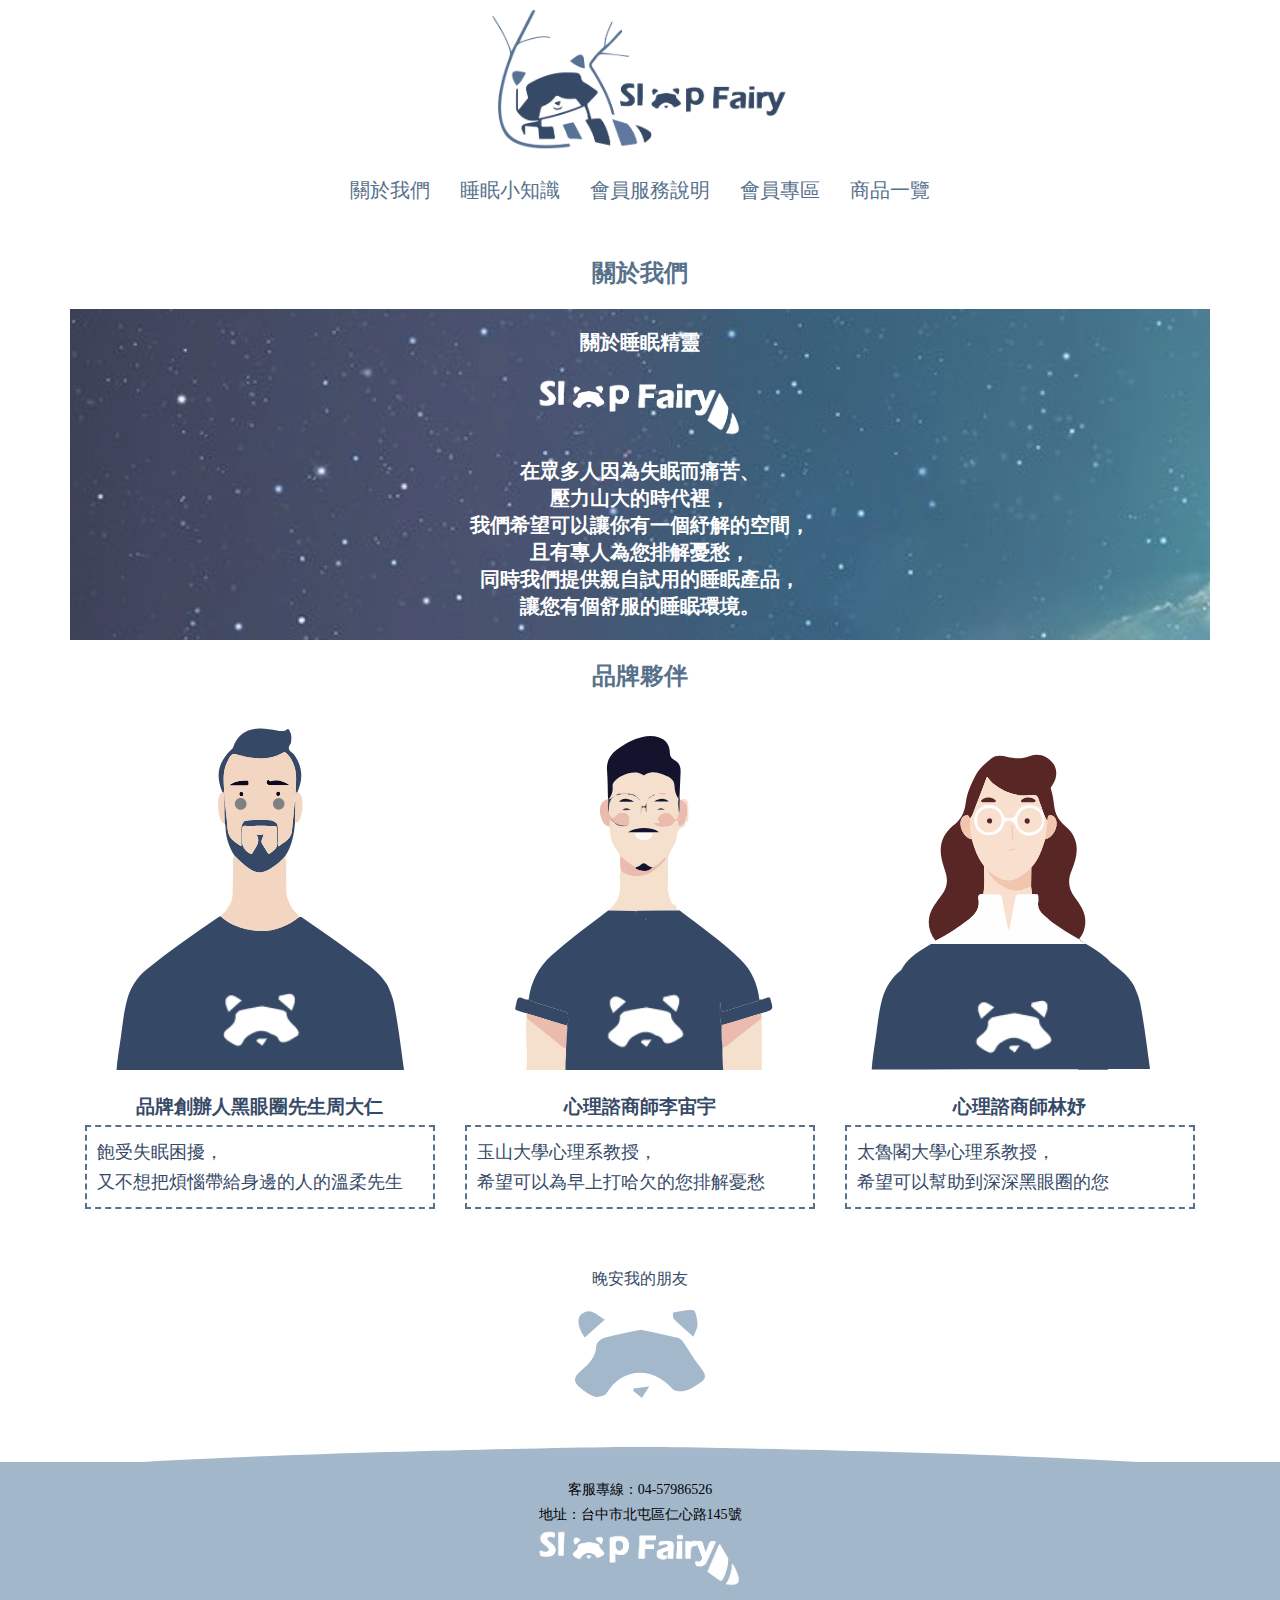
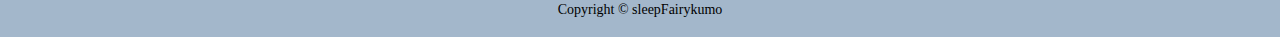
<file: aboutus.html>
<!DOCTYPE html>
<html lang="en">

<head>
    <meta charset="UTF-8">
    <meta http-equiv="X-UA-Compatible" content="IE=edge">
    <meta name="viewport" content="width=device-width, initial-scale=1.0">
    <title>Sleep Fairy-how to sleep </title>
    <link rel="stylesheet" href="public/css/index.css">
</head>

<body>

    <!---導覽列--->

    </section>
    <div class="flexcenter margintwo  ">
        <a href="index.html"><img class="icon img-fluid" src="public/images/index-icon.svg" alt=""></a>
        <a id="btn-menu" href="javascript:;" class="submenu"><img class="iconnextmenu" src="public\images\cell-menu.svg"
                alt=""></a>
    </div>
    <nav id="cell-nav">
        <ul>
            <div class="flexcenter  navmargin primary-nav">
                <li><a class="col-5" href="aboutus.html">關於我們</a></li>
                <li><a class="col-5" href="howtosleep.html">睡眠小知識</a></li>
                <li><a class="col-5" href="sleepserve.html">會員服務說明</a></li>
                <li><a class="col-5" href="log.html">會員專區</a></li>
                <li><a class="col-5" href="sleepproduct .html">商品一覽</a></li>
            </div>
        </ul>
    </nav>
    <!----aboutus-->
    <main class="container">
        <h2 class="aboutme-h2">關於我們</h2>
        <section class="background-img">
            <div class="aboutme-1">
                <p>關於睡眠精靈</p>
                <span><img src="public/images/footerlogotwo.svg" alt=""></span>
            </div>
            <p>在眾多人因為失眠而痛苦、<br>
                壓力山大的時代裡，<br>
                我們希望可以讓你有一個紓解的空間，<br>
                且有專人為您排解憂愁，<br>
                同時我們提供親自試用的睡眠產品，<br>
                讓您有個舒服的睡眠環境。</p>
        </section>
        <section>
            <div>
                <section >
                    <div >
                        <h2 class="aboutme-h2">品牌夥伴</h2>
                    </div>
                </section>

                <div class=" row wrap">
                    <div class="col-12 col-md-4">
                        <a><img class="img-fluid" src="public/images/aboutme-person1.svg" alt=""></a>
                       <h3 class="aboutme-h3">品牌創辦人黑眼圈先生周大仁</h3>
                            <p class="aboutme-p">飽受失眠困擾，<br>
                                又不想把煩惱帶給身邊的人的溫柔先生</p>
                    </div>
                    <div class="col-12 col-md-4">
                        <a class=""><img class="img-fluid" src="public/images/aboutme-person2.svg" alt=""></a>
                        <h3 class="aboutme-h3">心理諮商師李宙宇</h3>
                            <p class="aboutme-p">玉山大學心理系教授，<br>
                                希望可以為早上打哈欠的您排解憂愁</p>
                    </div>
                    <div class="col-12 col-md-4">
                        <a class=""><img class="img-fluid" src="public/images/aboutme-person3.svg" alt=""></a>
                        <h3 class="aboutme-h3">心理諮商師林妤</h3>
                            <p class="aboutme-p">太魯閣大學心理系教授，<br>
                                希望可以幫助到深深黑眼圈的您</p>
                    </div>
                </div>
            </div>



        </section>


    </main>
    <!---footer--->
    <footer>
        <div class="flexcenter margin margin-top">
            <p>晚安我的朋友</p>
        </div>



        <div class="flexcenter margin margin-bottom">
            <img src="public/images/index-iconfooter.svg" alt="">
        </div>
        <div class="parent">
            <img class="kidctop img-fluid" src="public/images/footer.svg" alt="">
            <div class="foot text-center footerfontsize ">
                <p class="top-padding">客服專線：04-57986526</p>
                <p>地址：台中市北屯區仁心路145號</p>
                <a href="index.html"><img src="public/images/footerlogotwo.svg" alt=""></a>
                <p class="ftbottom-padding">Copyright © sleepFairykumo</p>
            </div>
        </div>
    </footer>

    <!-- jquery主程式 -->
    <script src="https://code.jquery.com/jquery-3.6.0.min.js"
        integrity="sha256-/xUj+3OJU5yExlq6GSYGSHk7tPXikynS7ogEvDej/m4=" crossorigin="anonymous"></script>

    <!-- 自定義 -->
    <script>
        $('#btn-menu').on('click', function () {
            $('#cell-nav').toggleClass('active')
        }) // #btn-box-switch end
    </script>



</body>

</html>
</file>
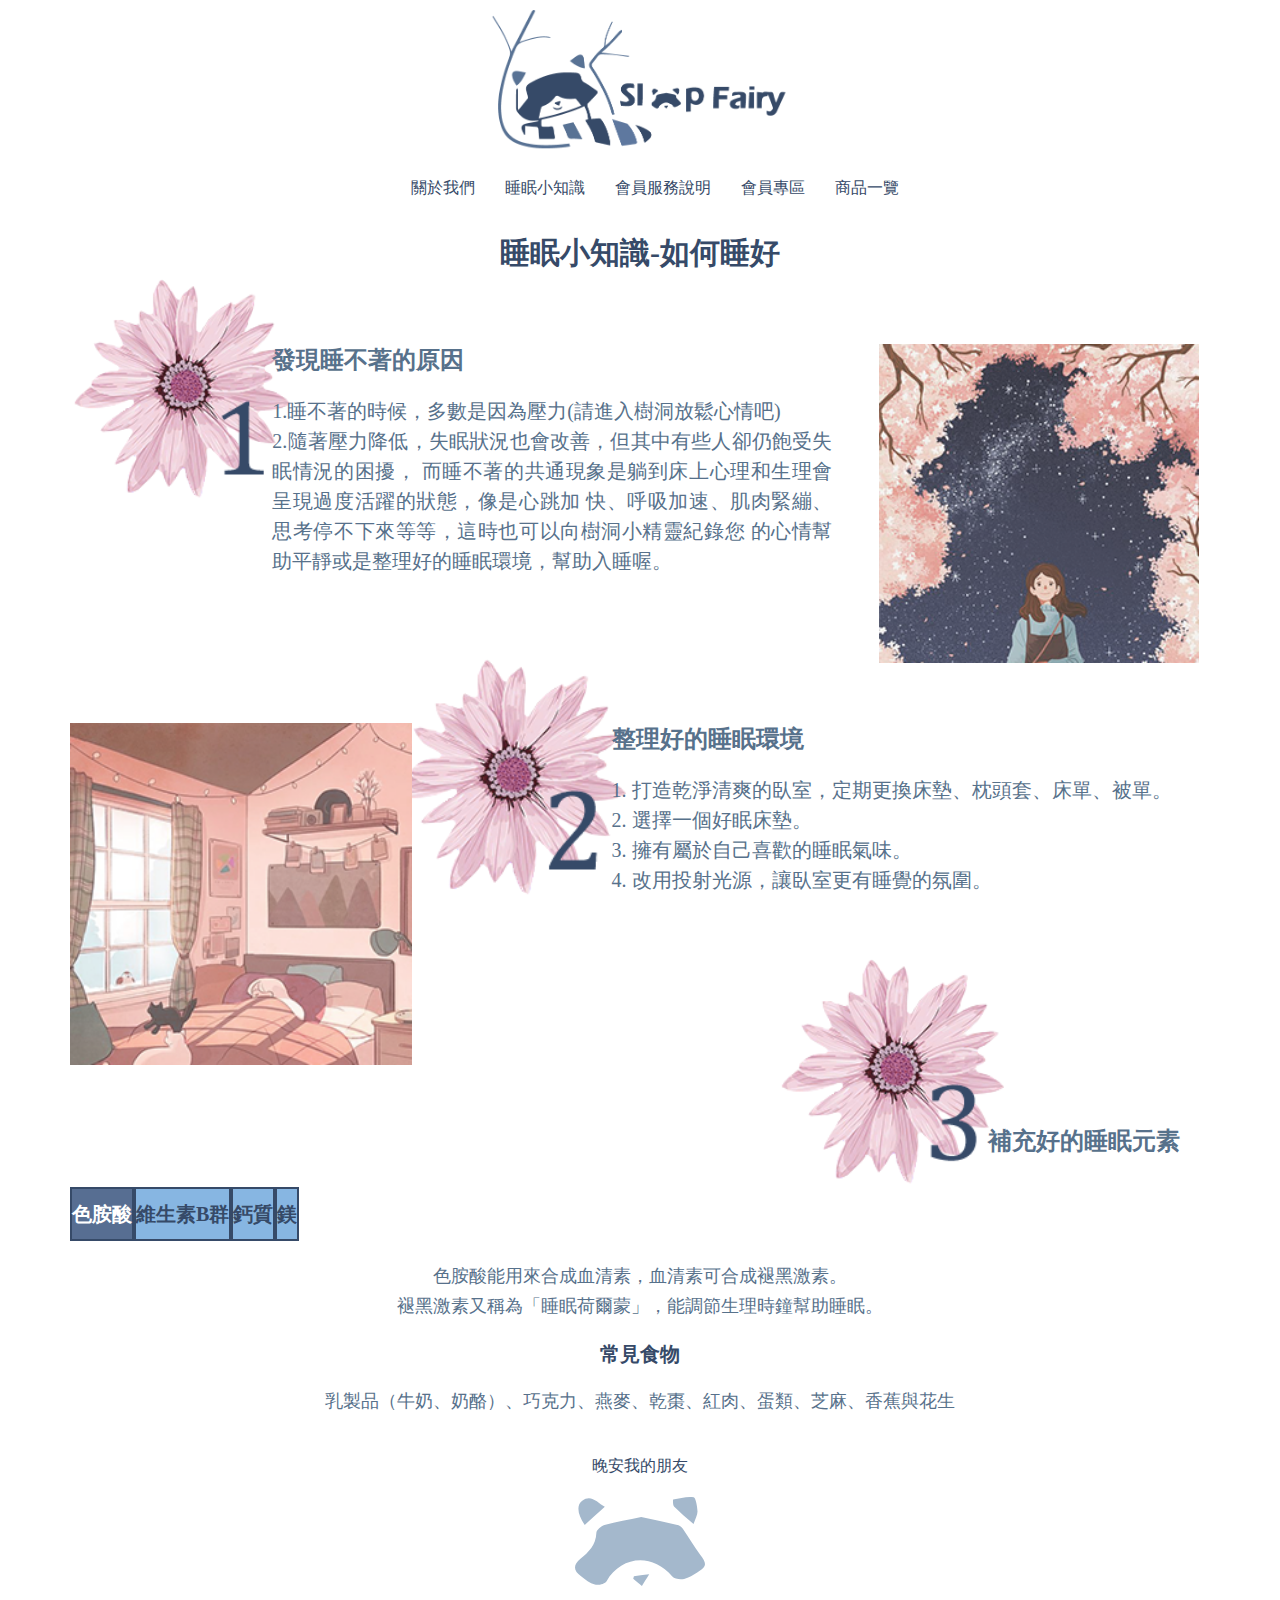
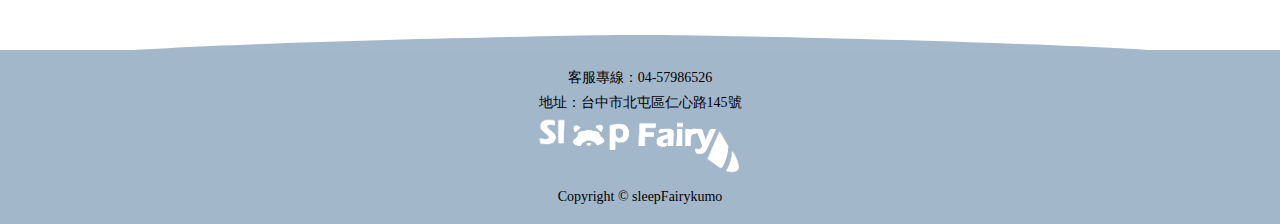
<file: how to  sleep.html>
<!DOCTYPE html>
<html lang="en">

<head>
    <meta charset="UTF-8">
    <meta http-equiv="X-UA-Compatible" content="IE=edge">
    <meta name="viewport" content="width=device-width, initial-scale=1.0">
    <title>Sleep Fairy-how to sleep </title>
    <link rel="stylesheet" href="public\css\index.css">
</head>

<body>

    <!---導覽列--->
    <main class="container">
        </section>
        <div class="flexcenter margintwo  ">
            <img class="cloud" src="public\images\index-icon.svg" alt="">
            <a id="btn-menu" href="javascript:;" class="submenu">menu</a>
        </div>
        <nav id="cell-nav">
            <ul>
                <div class="flexcenter  navmargin primary-nav">
                    <li><a class="col-5 li-testfont" href=""></a>關於我們</li>
                    <li><a class="col-5" href=""></a>睡眠小知識</li>
                    <li><a class="col-5" href=""></a>會員服務說明</li>
                    <li><a class="col-5" href="log.html"></a>會員專區</li>
                    <li><a class="col-5" href=""></a>商品一覽</li>
                </div>
            </ul>
        </nav>
        <!----howtosleep-->
        <section>
            <h1 class="howtosleep-h1">睡眠小知識-如何睡好</h1>
            <div class="howsleep-rowone parent">
                <div class="howsleep-1 ">
                    <h2 class=>發現睡不著的原因
                        <img class="flowerkid" src="public\images\howtosleep-flowerone.svg" alt="">
                    </h2>
                    <p>1.睡不著的時候，多數是因為壓力(請進入樹洞放鬆心情吧)</p>
                    <p>2.隨著壓力降低，失眠狀況也會改善，但其中有些人卻仍飽受失眠情況的困擾，
                        而睡不著的共通現象是躺到床上心理和生理會呈現過度活躍的狀態，像是心跳加
                        快、呼吸加速、肌肉緊繃、思考停不下來等等，這時也可以向樹洞小精靈紀錄您
                        的心情幫助平靜或是整理好的睡眠環境，幫助入睡喔。</p>
                </div>
                <img src="public\images\howtosleep-gohole.svg" alt="">
            </div>

            <section>
                <div class="howsleep-rowtwo ">
                    <img src="public\images\howtosleep-goodenvironment.svg" alt="">
                    <div class="howsleep-2 parent">
                        <h2>整理好的睡眠環境
                            <img class="flowerkid2" src="public\images\howtosleep-flowertwo.svg" alt="">
                        </h2>
                        <p>1. 打造乾淨清爽的臥室，定期更換床墊、枕頭套、床單、被單。<br>
                            2. 選擇一個好眠床墊。<br>
                            3. 擁有屬於自己喜歡的睡眠氣味。<br>
                            4. 改用投射光源，讓臥室更有睡覺的氛圍。</p>
                    </div>
                    <img class="howtosleep-forcell-picture" src="public\images\howtosleep-goodenvironment.svg" alt="">
                </div>

            </section>
            <!----howtosleeptabstart-->

            <section>
                <div>
                    <section class="howsleep-rowthree ">
                        <div class="howsleep-3 parent">
                            <h2 parent>補充好的睡眠元素
                                <img class=" flowerkid3" src="public\images\howtosleep-flowerthree.svg" alt="">
                            </h2>
                        </div>
                    </section>

                    <div class="nu-tab howsleep-nu-row">
                        <a class="howtosleep-btn active" href="#howsleeptab1">色胺酸</a>
                        <a class="howtosleep-btn" href="#howsleeptab2">維生素B群</a>
                        <a class="howtosleep-btn" href="#howsleeptab3">鈣質</a>
                        <a class="howtosleep-btn" href="#howsleeptab4">鎂</a>
                    </div>
                    <!---色胺酸內容-->
                    <div id="howsleeptab1" class="howsleep-column howsleeptab-content active">
                        <div>
                            <p>色胺酸能用來合成血清素，血清素可合成褪黑激素。<br>
                                褪黑激素又稱為「睡眠荷爾蒙」，能調節生理時鐘幫助睡眠。</p>
                        </div>
                        <div>
                            <h6>常見食物</h6>
                            <p>乳製品（牛奶、奶酪）、巧克力、燕麥、乾棗、紅肉、蛋類、芝麻、香蕉與花生</p>
                        </div>
                    </div>

                    <!---維生素B群內容-->
                    <div id="howsleeptab2" class="howsleep-column howsleeptab-content ">
                        <div>
                            <p>維生素 B2、B6、B12、葉酸（維生素B9）都被與睡眠有密切關係。<br>
                                其中維生素 B2 能消除煩燥不安，幫助難以入睡者以改善睡眠品質。<br>
                                B6 同樣可協助人體製造血清素。B12 能改善焦慮易怒的症狀，進而更容易入睡。</p>
                        </div>
                        <div>
                            <h6>常見食物</h6>
                            <p>瘦肉、肝臟、甘藍菜、小麥胚芽、燕麥、花生等堅果類、蛋、深綠色蔬菜。</p>
                        </div>
                    </div>

                    <!---鈣質內容-->
                    <div id="howsleeptab3" class="howsleep-column howsleeptab-content ">
                        <div>
                            <p>鈣質除了維持骨骼健康，對於睡眠也有影響。<br>
                                缺乏鈣質會使人易怒、失眠、抽筋、腰酸背痛、易痛經和易掉頭髮。
                                適時補充鈣質能使大腦壓抑興奮感，幫助入睡</p>
                        </div>
                        <div>
                            <h6>常見食物</h6>
                            <p>乳製品、魚類、豆類、深色的蔬菜（花椰菜、甘藍類蔬菜和芥蘭菜）</p>
                        </div>
                    </div>

                    <!---鎂內容-->
                    <div id="howsleeptab4" class="howsleep-column howsleeptab-content ">
                        <div>
                            <p>鎂的功用在於能幫助骨骼牙齒生長，同時也有調節神經與肌肉收縮的功能。<br>
                                缺乏鎂會使人情緒暴躁，導致入睡困難。</p>
                        </div>
                        <div>
                            <h6>常見食物</h6>
                            <p>深綠色蔬菜（菠菜、羽衣甘藍、海帶）、堅果（南瓜子、芝麻、杏仁、腰果）、全穀類。</p>
                        </div>

                    </div>
                </div>


            </section>
        </section>

    </main>
    <!---footer--->
    <footer>
        <div class="flexcenter margin margin-top">
            <p>晚安我的朋友</p>
        </div>



        <div class="flexcenter margin margin-bottom">
            <img src="public\images\index-iconfooter.svg" alt="">
        </div>
        <div class="parent">
            <img class="kidctop img-fluid" src="public\images\footer.svg" alt="">
            <div class="foot text-center footerfontsize ">
                <p class="top-padding">客服專線：04-57986526</p>
                <p>地址：台中市北屯區仁心路145號</p>
                <img src="public\images\footerlogotwo.svg" alt="">
                <p class="ftbottom-padding">Copyright © sleepFairykumo</p>
            </div>
        </div>
    </footer>

    <!-- jquery主程式 -->
    <script src="https://code.jquery.com/jquery-3.6.0.min.js"
        integrity="sha256-/xUj+3OJU5yExlq6GSYGSHk7tPXikynS7ogEvDej/m4=" crossorigin="anonymous"></script>

    <!-- 自定義 -->
    <script>
        $('#btn-menu').on('click', function () {
            $('#cell-nav').toggleClass('active')
        }) // #btn-box-switch end

        $('.nu-tab>a').on('click', function (e) {
            e.preventDefault()
            $(this).addClass('active')
            $(this).siblings().removeClass('active')
            console.log($(this).attr('href'))
            $($(this).attr('href')).addClass('active')
            $($(this).attr('href')).siblings().removeClass('active')
        })//.nu-tab>a end

    </script>



</body>

</html>
</file>
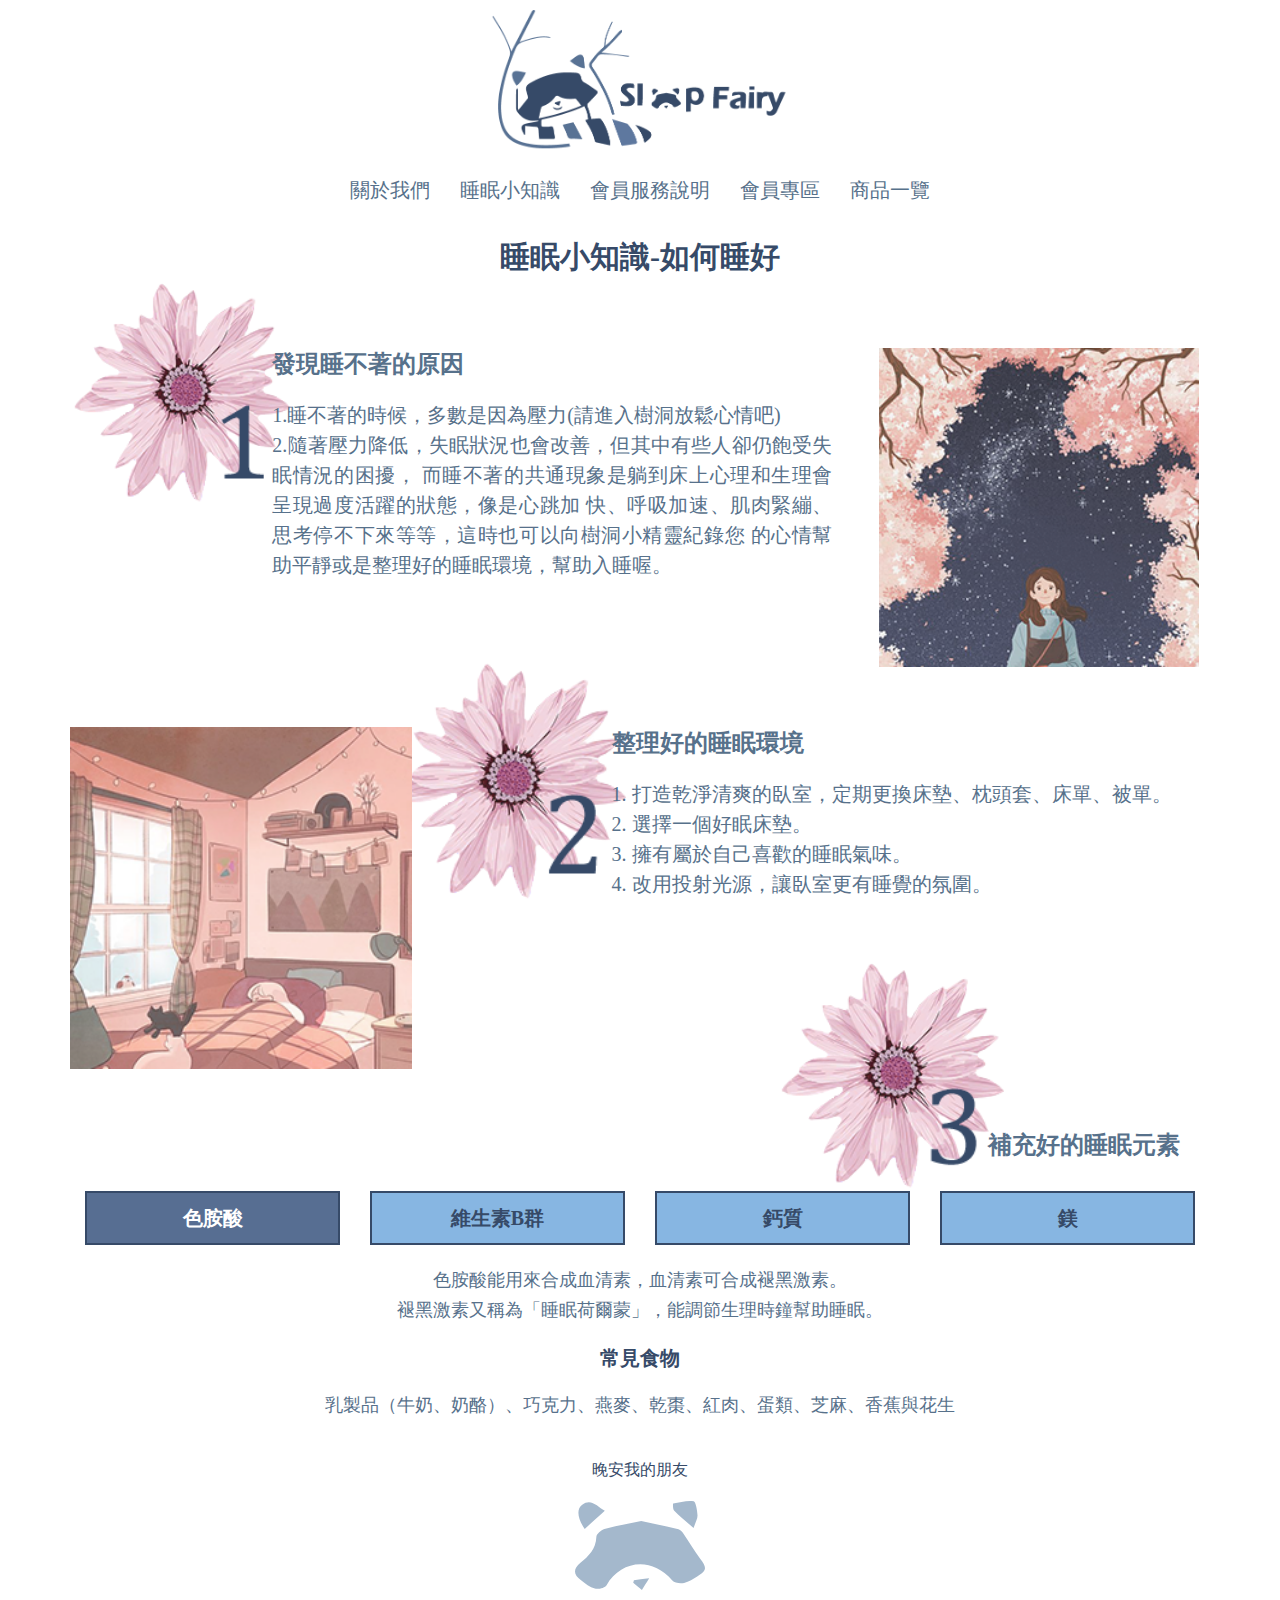
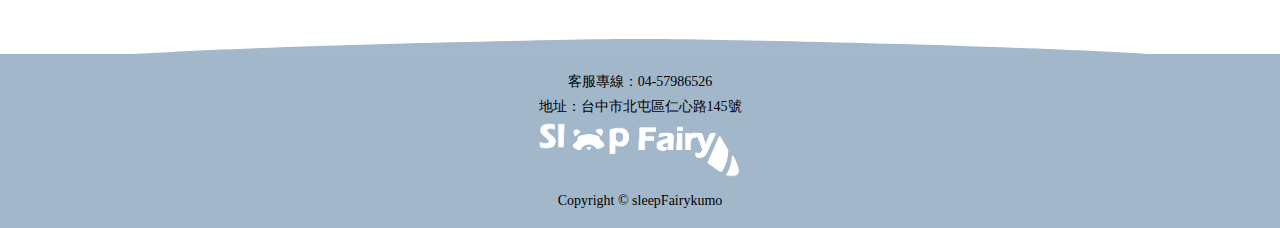
<file: howtosleep.html>
<!DOCTYPE html>
<html lang="en">

<head>
    <meta charset="UTF-8">
    <meta http-equiv="X-UA-Compatible" content="IE=edge">
    <meta name="viewport" content="width=device-width, initial-scale=1.0">
    <title>Sleep Fairy-how to sleep </title>
    <link rel="stylesheet" href="public/css/index.css">
</head>

<body>

    <!---導覽列--->

    </section>
    <div class="flexcenter margintwo  ">
        <a href="index.html"><img class="icon img-fluid" src="public/images/index-icon.svg" alt=""></a>
        <a id="btn-menu" href="javascript:;" class="submenu"><img class="iconnextmenu"
            src="public/images/cell-menu.svg" alt=""></a>
    </div>
    <nav id="cell-nav">
        <ul>
            <div class="flexcenter  navmargin primary-nav">
                <li><a class="col-5" href="aboutus.html">關於我們</a></li>
                <li><a class="col-5" href="howtosleep.html">睡眠小知識</a></li>
                <li><a class="col-5" href="sleepserve.html">會員服務說明</a></li>
                <li><a class="col-5" href="log.html">會員專區</a></li>
                <li><a class="col-5" href="sleepproduct .html">商品一覽</a></li>
            </div>
        </ul>
    </nav>
    <!----howtosleep-->
    <main class="container">
        <section>
            <h1 class="howtosleep-h1">睡眠小知識-如何睡好</h1>
            <div class="howsleep-rowone parent">
                <div class="howsleep-1 ">
                    <h2 class=>發現睡不著的原因
                        <img class="flowerkid" src="public/images/howtosleep-flowerone.svg" alt="">
                    </h2>
                    <p>1.睡不著的時候，多數是因為壓力(請進入樹洞放鬆心情吧)</p>
                    <p>2.隨著壓力降低，失眠狀況也會改善，但其中有些人卻仍飽受失眠情況的困擾，
                        而睡不著的共通現象是躺到床上心理和生理會呈現過度活躍的狀態，像是心跳加
                        快、呼吸加速、肌肉緊繃、思考停不下來等等，這時也可以向樹洞小精靈紀錄您
                        的心情幫助平靜或是整理好的睡眠環境，幫助入睡喔。</p>
                </div>
                <img src="public/images/howtosleep-gohole.svg" alt="">
            </div>

            <section>
                <div class="howsleep-rowtwo ">
                    <img src="public/images/howtosleep-goodenvironment.svg" alt="">
                    <div class="howsleep-2 parent">
                        <h2>整理好的睡眠環境
                            <img class="flowerkid2" src="public/images/howtosleep-flowertwo.svg" alt="">
                        </h2>
                        <p>1. 打造乾淨清爽的臥室，定期更換床墊、枕頭套、床單、被單。<br>
                            2. 選擇一個好眠床墊。<br>
                            3. 擁有屬於自己喜歡的睡眠氣味。<br>
                            4. 改用投射光源，讓臥室更有睡覺的氛圍。</p>
                    </div>
                    <img class="howtosleep-forcell-picture" src="public/images/howtosleep-goodenvironment.svg" alt="">
                </div>

            </section>
            <!----howtosleeptabstart-->

            <section>
                <div>
                    <section class="howsleep-rowthree ">
                        <div class="howsleep-3 parent">
                            <h2 parent>補充好的睡眠元素
                                <img class=" flowerkid3" src="public/images/howtosleep-flowerthree.svg" alt="">
                            </h2>
                        </div>
                    </section>

                    <div class="nu-tab howsleep-nu-row wrap">
                        <a class="   col-6 col-md-3 howtosleep-btn active" href="#howsleeptab1">色胺酸</a>
                        <a class="  col-6  col-md-3 howtosleep-btn" href="#howsleeptab2">維生素B群</a>
                        <a class="  col-6  col-md-3 howtosleep-btn" href="#howsleeptab3">鈣質</a>
                        <a class="   col-6 col-md-3 howtosleep-btn" href="#howsleeptab4">鎂</a>
                    </div>
                    <!---色胺酸內容-->
                    <div id="howsleeptab1" class="howsleep-column howsleeptab-content active">
                        <div>
                            <p>色胺酸能用來合成血清素，血清素可合成褪黑激素。<br>
                                褪黑激素又稱為「睡眠荷爾蒙」，能調節生理時鐘幫助睡眠。</p>
                        </div>
                        <div>
                            <h6>常見食物</h6>
                            <p>乳製品（牛奶、奶酪）、巧克力、燕麥、乾棗、紅肉、蛋類、芝麻、香蕉與花生</p>
                        </div>
                    </div>

                    <!---維生素B群內容-->
                    <div id="howsleeptab2" class="howsleep-column howsleeptab-content ">
                        <div>
                            <p>維生素 B2、B6、B12、葉酸（維生素B9）都被與睡眠有密切關係。<br>
                                其中維生素 B2 能消除煩燥不安，幫助難以入睡者以改善睡眠品質。<br>
                                B6 同樣可協助人體製造血清素。B12 能改善焦慮易怒的症狀，進而更容易入睡。</p>
                        </div>
                        <div>
                            <h6>常見食物</h6>
                            <p>瘦肉、肝臟、甘藍菜、小麥胚芽、燕麥、花生等堅果類、蛋、深綠色蔬菜。</p>
                        </div>
                    </div>

                    <!---鈣質內容-->
                    <div id="howsleeptab3" class="howsleep-column howsleeptab-content ">
                        <div>
                            <p>鈣質除了維持骨骼健康，對於睡眠也有影響。<br>
                                缺乏鈣質會使人易怒、失眠、抽筋、腰酸背痛、易痛經和易掉頭髮。
                                適時補充鈣質能使大腦壓抑興奮感，幫助入睡</p>
                        </div>
                        <div>
                            <h6>常見食物</h6>
                            <p>乳製品、魚類、豆類、深色的蔬菜（花椰菜、甘藍類蔬菜和芥蘭菜）</p>
                        </div>
                    </div>

                    <!---鎂內容-->
                    <div id="howsleeptab4" class="howsleep-column howsleeptab-content ">
                        <div>
                            <p>鎂的功用在於能幫助骨骼牙齒生長，同時也有調節神經與肌肉收縮的功能。<br>
                                缺乏鎂會使人情緒暴躁，導致入睡困難。</p>
                        </div>
                        <div>
                            <h6>常見食物</h6>
                            <p>深綠色蔬菜（菠菜、羽衣甘藍、海帶）、堅果（南瓜子、芝麻、杏仁、腰果）、全穀類。</p>
                        </div>

                    </div>
                </div>


            </section>
        </section>

    </main>
    <!---footer--->
    <footer>
        <div class="flexcenter margin margin-top">
            <p>晚安我的朋友</p>
        </div>



        <div class="flexcenter margin margin-bottom">
            <img src="public/images/index-iconfooter.svg" alt="">
        </div>
        <div class="parent">
            <img class="kidctop img-fluid" src="public/images/footer.svg" alt="">
            <div class="foot text-center footerfontsize ">
                <p class="top-padding">客服專線：04-57986526</p>
                <p>地址：台中市北屯區仁心路145號</p>
                <a href="index.html"><img src="public/images/footerlogotwo.svg" alt=""></a>
                <p class="ftbottom-padding">Copyright © sleepFairykumo</p>
            </div>
        </div>
    </footer>

    <!-- jquery主程式 -->
    <script src="https://code.jquery.com/jquery-3.6.0.min.js"
        integrity="sha256-/xUj+3OJU5yExlq6GSYGSHk7tPXikynS7ogEvDej/m4=" crossorigin="anonymous"></script>

    <!-- 自定義 -->
    <script>
        $('#btn-menu').on('click', function () {
            $('#cell-nav').toggleClass('active')
        }) // #btn-box-switch end

        $('.nu-tab>a').on('click', function (e) {
            e.preventDefault()
            $(this).addClass('active')
            $(this).siblings().removeClass('active')
            console.log($(this).attr('href'))
            $($(this).attr('href')).addClass('active')
            $($(this).attr('href')).siblings().removeClass('active')
        })//.nu-tab>a end

    </script>



</body>

</html>
</file>
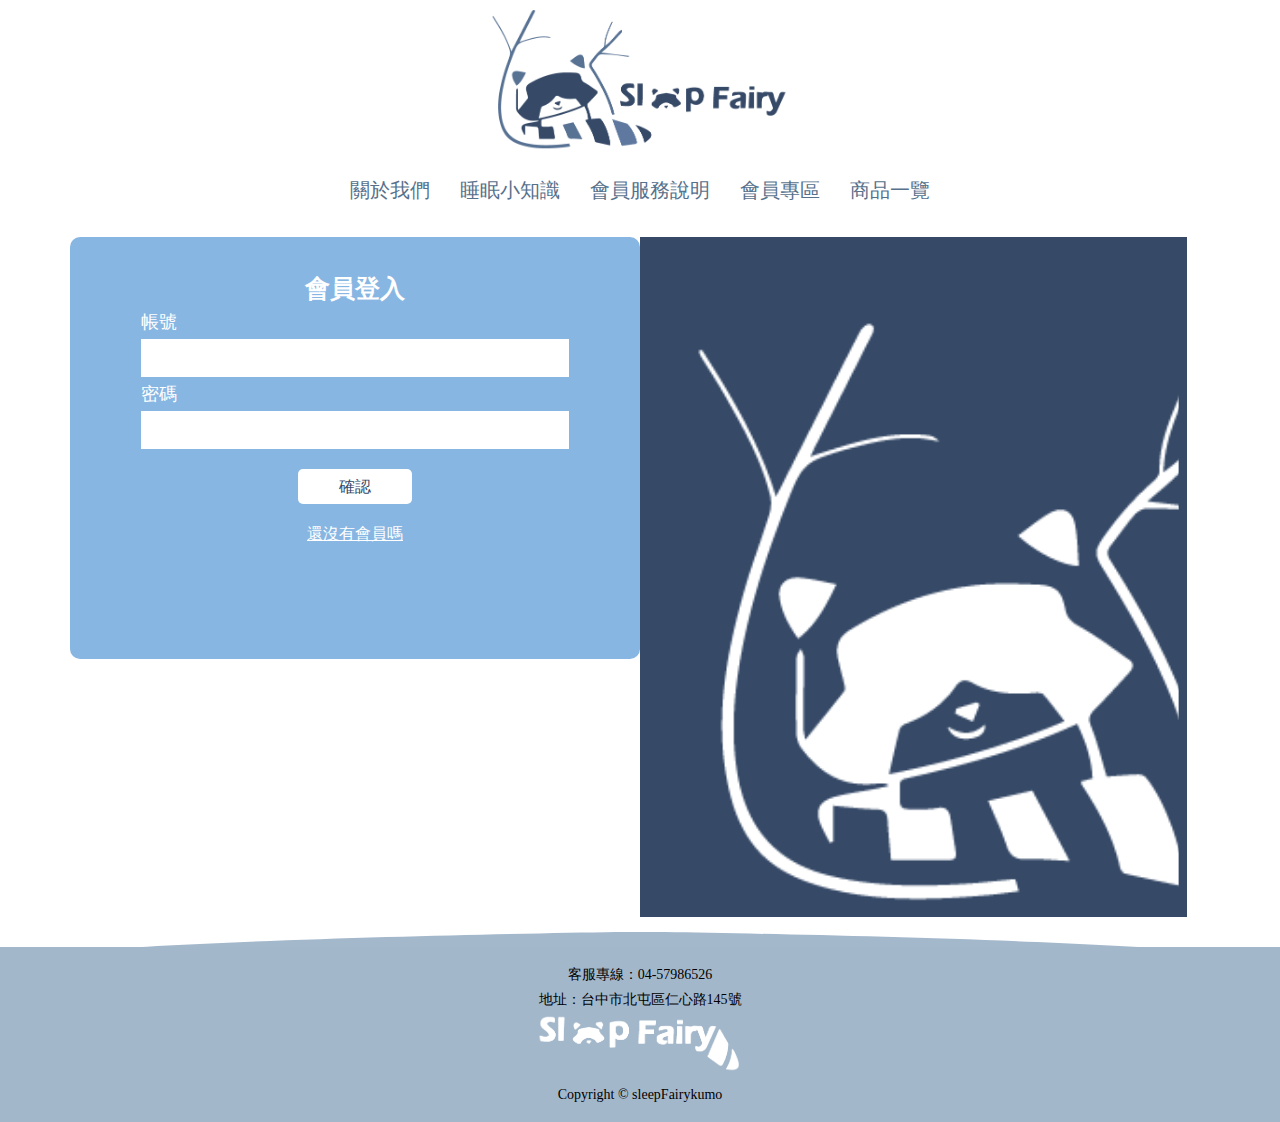
<file: log.html>
<!DOCTYPE html>
<html lang="en">

<head>
    <meta charset="UTF-8">
    <meta http-equiv="X-UA-Compatible" content="IE=edge">
    <meta name="viewport" content="width=device-width, initial-scale=1.0">
    <title>Sleep Fairy </title>
    <link rel="stylesheet" href="public\css\index.css">
</head>

<body>
    <!---導覽列--->
    <div class="container">
        </section>
        <div class="flexcenter margintwo  ">
            <a href="index.html"><img class="icon img-fluid" src="public\images\index-icon.svg" alt=""></a>
            <a id="btn-menu" href="javascript:;" class="submenu "><img class="iconnextmenu"
                src="public\images\cell-menu.svg" alt=""></a>
    </div>
    <nav id="cell-nav">
        <ul>
            <div class="flexcenter  navmargin primary-nav">
                <li><a class="col-5" href="aboutus.html">關於我們</a></li>
                <li><a class="col-5" href="howtosleep.html">睡眠小知識</a></li>
                <li><a class="col-5" href="sleepserve.html">會員服務說明</a></li>
                <li><a class="col-5" href="log.html">會員專區</a></li>
                <li><a class="col-5" href="sleepproduct .html">商品一覽</a></li>
            </div>
        </ul>
    </nav>
        <section class="log-bigcontent">
            <div class="log-in-box">
                
                <h3>會員登入</h3>
                <p>帳號</p>
                <input class="log-content" type="text"></input>
                <p>密碼</p>
                <input class="log-content" type="password">
            </input>
                <a class="log-confirm" href="sleepmember-firstpage.html">確認</a>
                <a class="log-nomember" href="logregister.html">還沒有會員嗎</a>
        
            </div>
            <div class="log-in-box2 log-pictureparent">
                <img class="img-fluid log-picture log-picture"src="public\images\login-left.svg" alt="">
            </div>
            <div class="log-in-box3"> <!---用來做白色空間的-->

            </div>
            <div class="log-in-box4"><!---用來做藍色空間的-->

            </div>

            
        </section>



        </main>

    </div>

    <footer>



        <div class="parent">
            <img class="kidctop img-fluid" src="public\images\footer.svg" alt="">
            <div class="foot text-center footerfontsize ">
                <p class="top-padding">客服專線：04-57986526</p>
                <p>地址：台中市北屯區仁心路145號</p>
                <a href="index.html"><img src="public\images\footerlogotwo.svg" alt=""></a>
                <p class="ftbottom-padding">Copyright © sleepFairykumo</p>
            </div>
        </div>
    </footer>

    <!-- jquery主程式 -->
    <script src="https://code.jquery.com/jquery-3.6.0.min.js"
        integrity="sha256-/xUj+3OJU5yExlq6GSYGSHk7tPXikynS7ogEvDej/m4=" crossorigin="anonymous"></script>

    <!-- 自定義 -->
    <script>
        $('#btn-menu').on('click', function () {
            $('#cell-nav').toggleClass('active')
        }) // #btn-box-switch end

    </script>



</body>

</html>
</file>
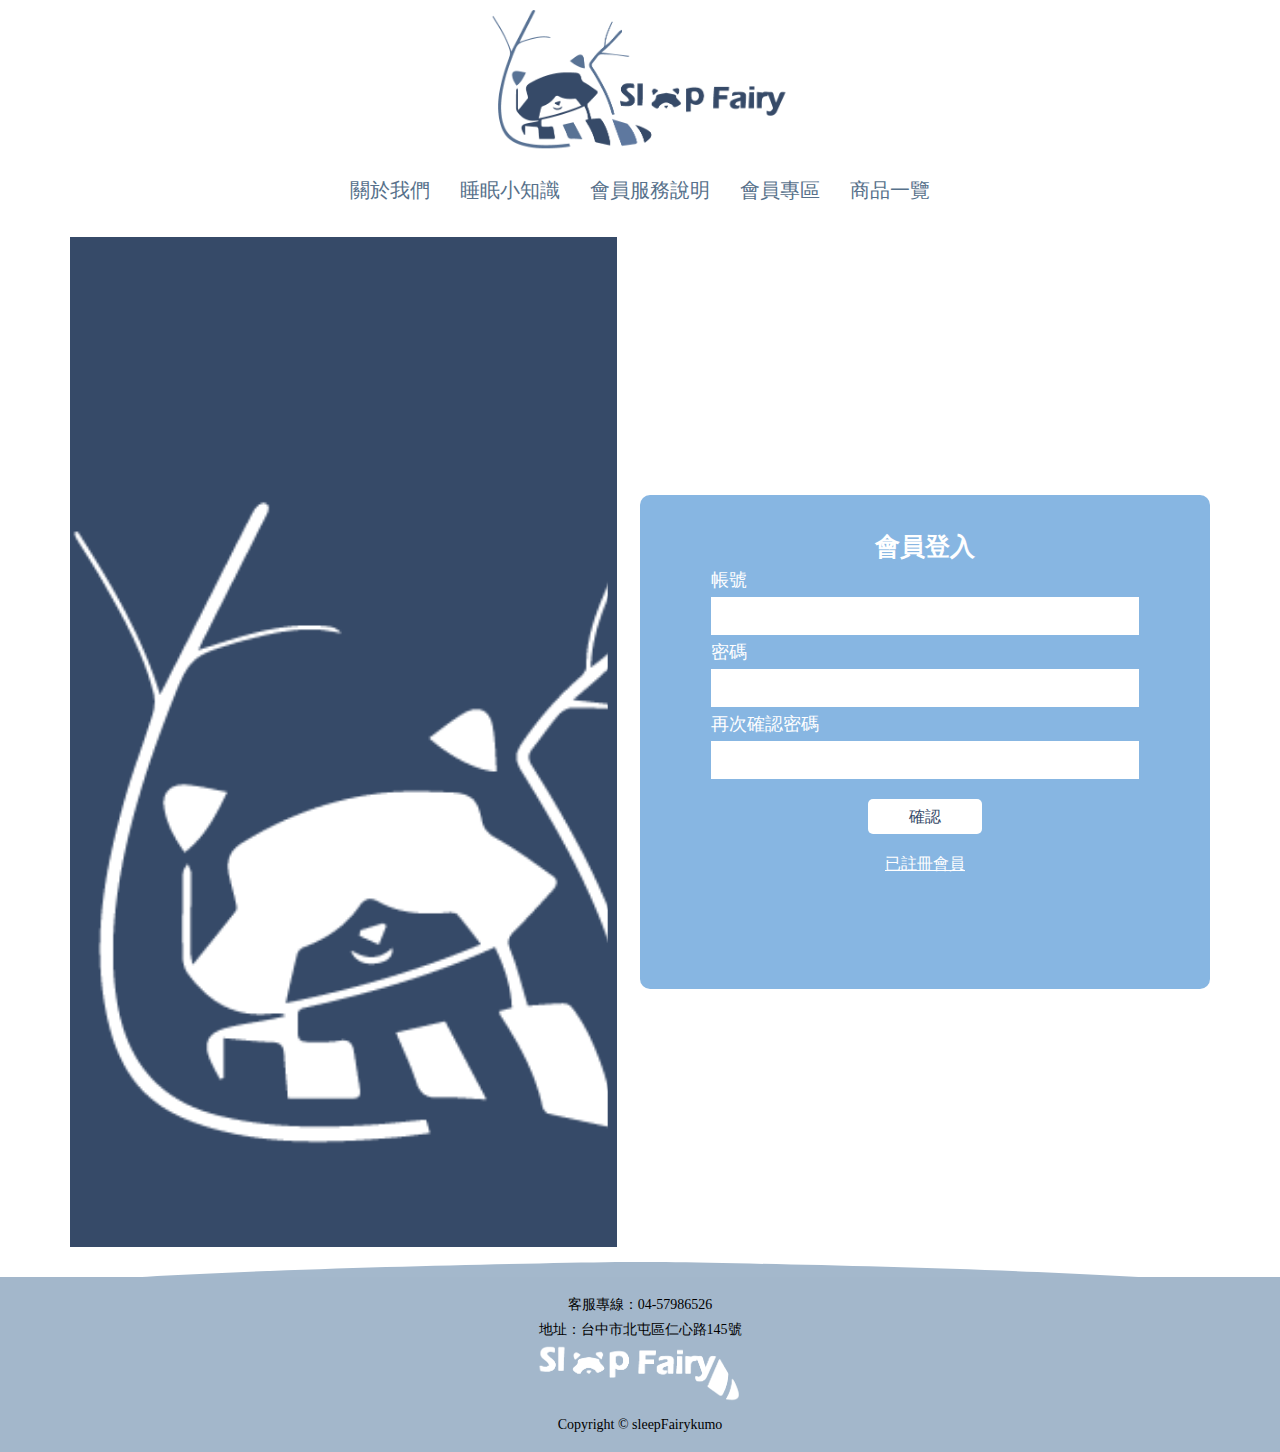
<file: logregister.html>
<!DOCTYPE html>
<html lang="en">

<head>
    <meta charset="UTF-8">
    <meta http-equiv="X-UA-Compatible" content="IE=edge">
    <meta name="viewport" content="width=device-width, initial-scale=1.0">
    <title>Sleep Fairy-log-register </title>
    <link rel="stylesheet" href="public\css\index.css">
</head>

<body>
    <!---導覽列--->
    <div class="container">
        </section>
        <div class="flexcenter margintwo  ">
            <a href="index.html"><img class="icon img-fluid" src="public\images\index-icon.svg" alt=""></a>
            <a id="btn-menu" href="javascript:;" class="submenu "><img class="iconnextmenu"
                src="public\images\cell-menu.svg" alt=""></a>
    </div>
    <nav id="cell-nav">
        <ul>
            <div class="flexcenter  navmargin primary-nav">
                <li><a class="col-5" href="aboutus.html">關於我們</a></li>
                <li><a class="col-5" href="howtosleep.html">睡眠小知識</a></li>
                <li><a class="col-5" href="sleepserve.html">會員服務說明</a></li>
                <li><a class="col-5" href="log.html">會員專區</a></li>
                <li><a class="col-5" href="sleepproduct .html">商品一覽</a></li>
            </div>
        </ul>
    </nav>
        <section class="log-bigcontent">
            <div class="log-register-box1"> <!---用來做藍色空間的-->

            </div>
            <div class="log-in-box3"><!---用來做白色空間的-->
                
                    
                </div>
            <div class="log-in-box2 register-pictureparent">
            <img class="register-picture"src="public\images\login-left.svg" alt="">
        </div>
            <div class="log-in-box">
                <h3>會員登入</h3>
                <p>帳號</p>
                <input class="log-content" type="text"></input>
                <p>密碼</p>
                <input class="log-content" type="password">

            </input>

                <p>再次確認密碼</p>
                <input class="log-content" type="password"></input>

                <a class="log-confirm" href="sleepmember-firstpage.html">確認</a>
                <a class="log-nomember" href="log.html">已註冊會員</a>
            </div>
            <div class="log-in-box4"> <!---用來做藍色空間的-->

            </div>
            <div class="log-in-box3"><!---用來做白色空間的-->
                
                      
            
            
            
        </section>



        </main>

    </div>

    <footer>



        <div class="parent">
            <img class="kidctop img-fluid" src="public\images\footer.svg" alt="">
            <div class="foot text-center footerfontsize ">
                <p class="top-padding">客服專線：04-57986526</p>
                <p>地址：台中市北屯區仁心路145號</p>
                <a href="index.html"><img src="public\images\footerlogotwo.svg" alt=""></a>
                <p class="ftbottom-padding">Copyright © sleepFairykumo</p>
            </div>
        </div>
    </footer>

    <!-- jquery主程式 -->
    <script src="https://code.jquery.com/jquery-3.6.0.min.js"
        integrity="sha256-/xUj+3OJU5yExlq6GSYGSHk7tPXikynS7ogEvDej/m4=" crossorigin="anonymous"></script>

    <!-- 自定義 -->
    <script>
        $('#btn-menu').on('click', function () {
            $('#cell-nav').toggleClass('active')
        }) // #btn-box-switch end

    </script>



</body>

</html>
</file>
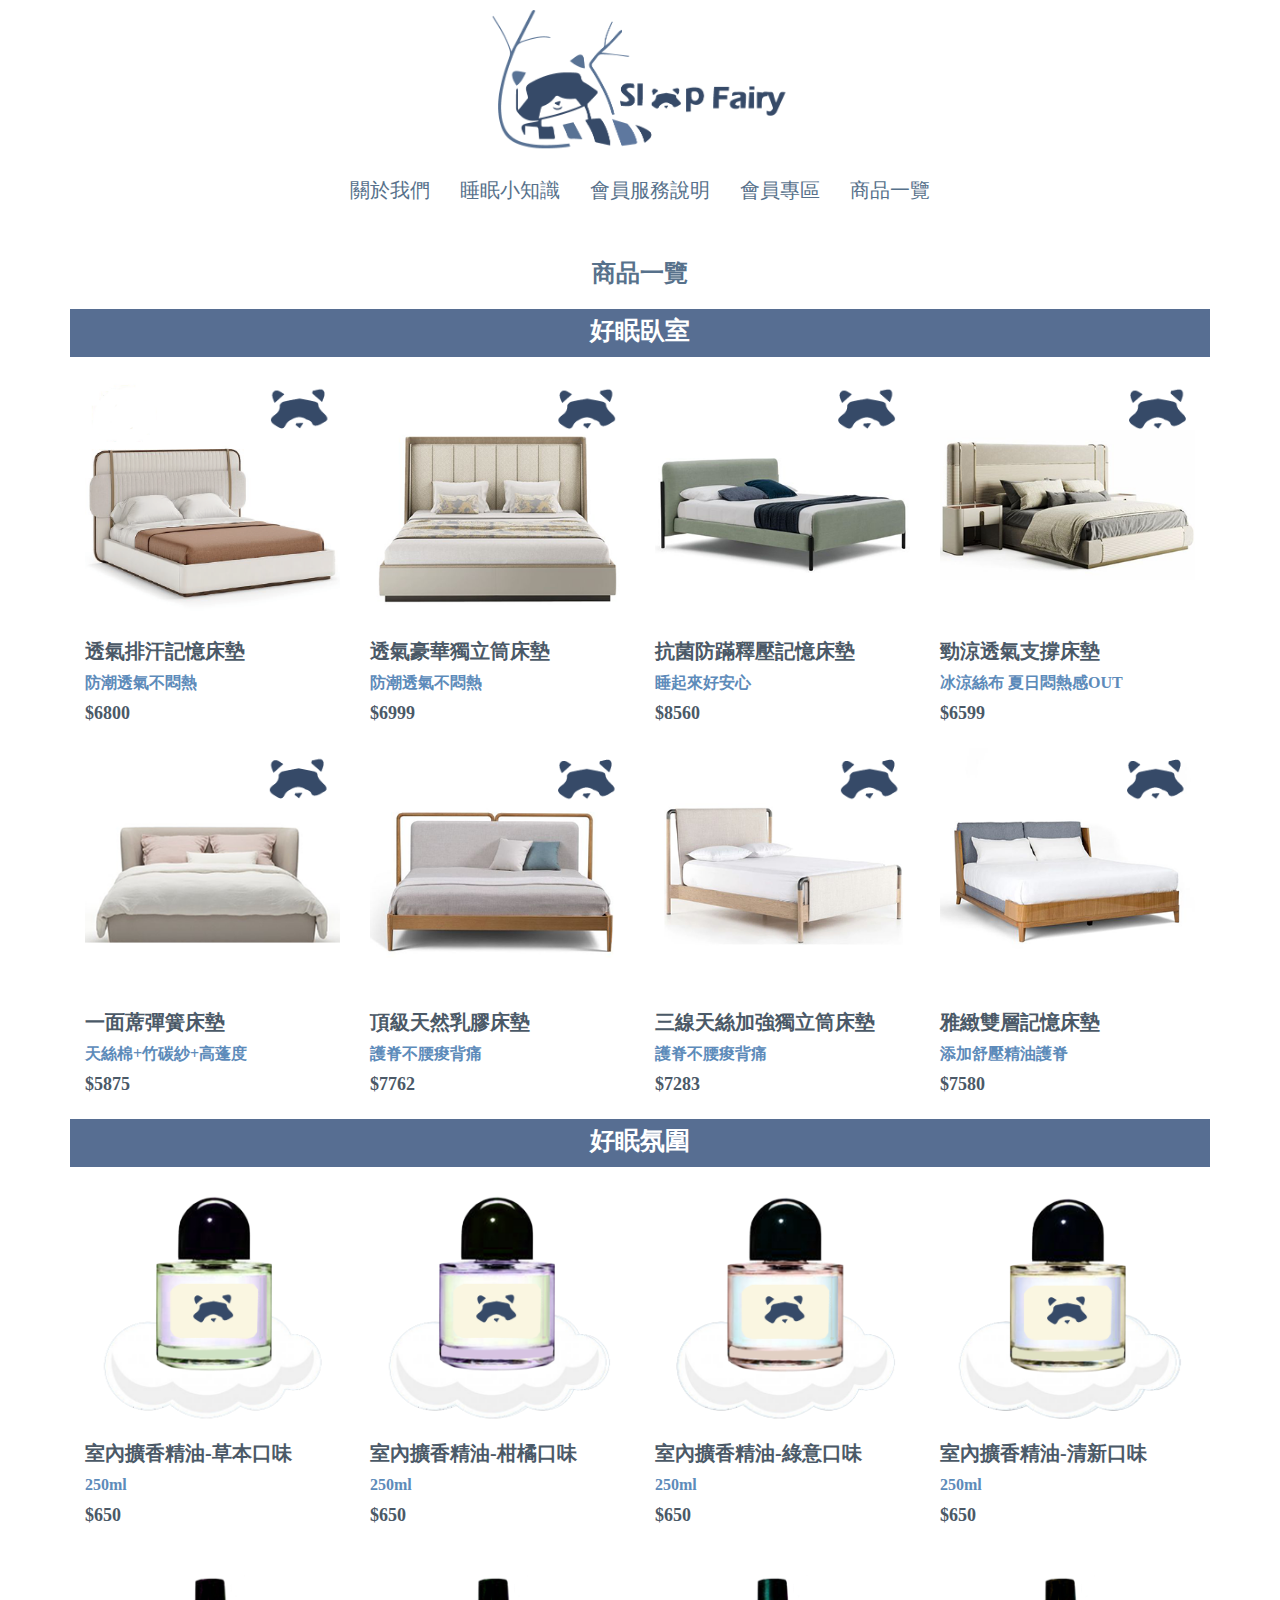
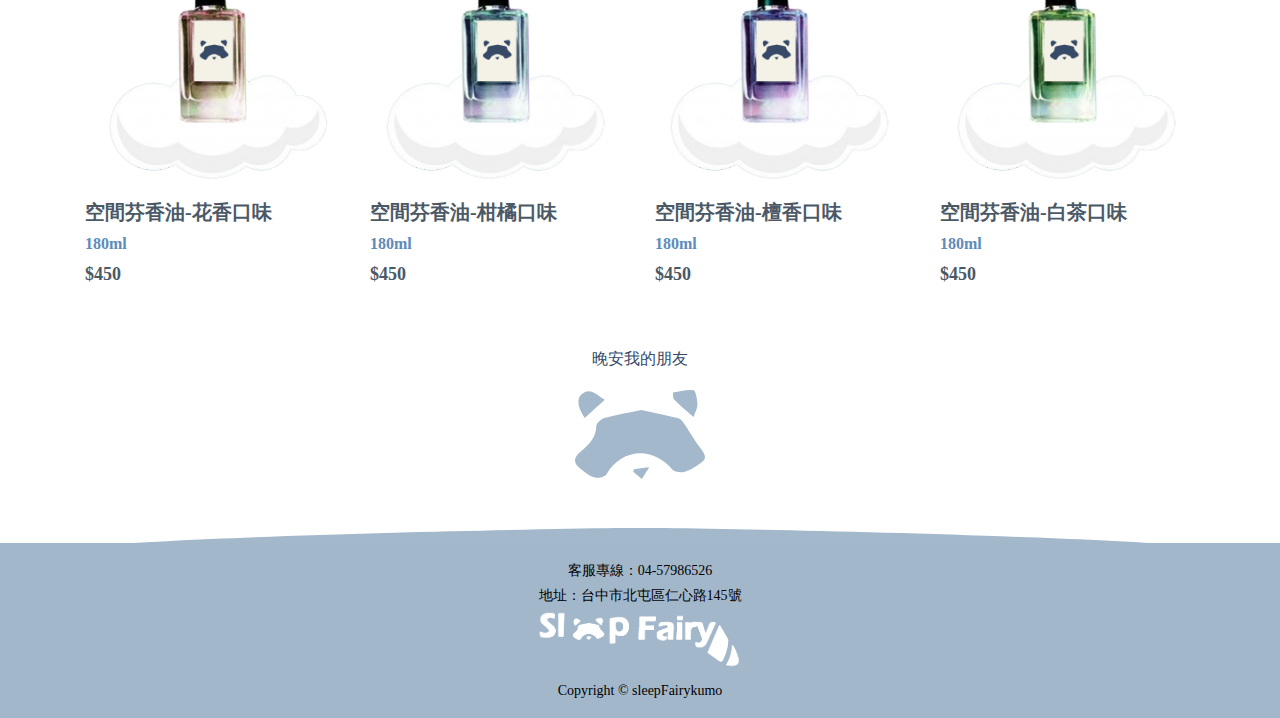
<file: sleepproduct .html>
<!DOCTYPE html>
<html lang="en">

<head>
    <meta charset="UTF-8">
    <meta http-equiv="X-UA-Compatible" content="IE=edge">
    <meta name="viewport" content="width=device-width, initial-scale=1.0">
    <title>Sleep Fairy-how to sleep </title>
    <link rel="stylesheet" href="public\css\index.css">
</head>

<body>

    <!---導覽列--->

    </section>
    <div class="flexcenter margintwo  ">
        <a href="index.html"><img class="icon img-fluid" src="public\images\index-icon.svg" alt=""></a>
        <a id="btn-menu" href="javascript:;" class="submenu"><img class="iconnextmenu"
            src="public\images\cell-menu.svg" alt=""></a>
    </div>
    <nav id="cell-nav">
        <ul>
            <div class="flexcenter  navmargin primary-nav">
                <li><a class="col-5" href="aboutus.html">關於我們</a></li>
                <li><a class="col-5" href="howtosleep.html">睡眠小知識</a></li>
                <li><a class="col-5" href="sleepserve.html">會員服務說明</a></li>
                <li><a class="col-5" href="log.html">會員專區</a></li>
                <li><a class="col-5" href="sleepproduct .html">商品一覽</a></li>
            </div>
        </ul>
    </nav>
    <!----howtosleep-->
    <main class="container">
        <h2 class="sleepproduct-h2">商品一覽</h2>
        <h3 class="sleepproduct-h3">好眠臥室</h3>
        <section class="row wrap">
            <div class="col-6 col-md-3 ani-op">
                <a href="#">
                <img src="public/images/sleep-product-1.svg" alt="" class="img-fluid">
                <p class="sleepproduct-p">透氣排汗記憶床墊<br><span class="sleepproduct-p2">防潮透氣不悶熱</span></p>
                <p class="sleepproduct-p3">$6800</p></a>
            </div>
            <div class="col-6 col-md-3 ani-op">
                <a href="#">
                <img src="public/images/sleep-product-2.svg" alt="" class="img-fluid">
                <p class="sleepproduct-p">透氣豪華獨立筒床墊<br><span class="sleepproduct-p2">防潮透氣不悶熱</span></p>
                <p class="sleepproduct-p3">$6999</p></a>
            </div>
            <div class="col-6 col-md-3 ani-op">
                <a href="#">
                <img src="public/images/sleep-product-3.svg" alt="" class="img-fluid">
                <p class="sleepproduct-p">抗菌防蹣釋壓記憶床墊<br><span class="sleepproduct-p2">睡起來好安心</span></p>
                <p class="sleepproduct-p3">$8560</p></a>
            </div>
            <div class="col-6 col-md-3 ani-op">
                <a href="#">
                <img src="public/images/sleep-product-4.svg" alt="" class="img-fluid">
                <p class="sleepproduct-p">勁涼透氣支撐床墊<br><span class="sleepproduct-p2">冰涼絲布 夏日悶熱感OUT</span></p>
                <p class="sleepproduct-p3">$6599</p></a>
            </div>
            <div class="col-6 col-md-3 ani-op">
                <a href="#">
                <img src="public/images/sleep-product-5.svg" alt="" class="img-fluid">
                <p class="sleepproduct-p">一面蓆彈簧床墊<br><span class="sleepproduct-p2">天絲棉+竹碳紗+高蓬度</span></p>
                <p class="sleepproduct-p3">$5875</p></a>
            </div>
            <div class="col-6 col-md-3 ani-op">
                <a href="#">
                <img src="public/images/sleep-product-6.svg" alt="" class="img-fluid">
                <p class="sleepproduct-p">頂級天然乳膠床墊<br><span class="sleepproduct-p2">護脊不腰痠背痛</span></p>
                <p class="sleepproduct-p3">$7762</p></a>
            </div>
            <div class="col-6 col-md-3 ani-op">
                <a href="#">
                <img src="public/images/sleep-product-7.svg" alt="" class="img-fluid">
                <p class="sleepproduct-p">三線天絲加強獨立筒床墊<br><span class="sleepproduct-p2">護脊不腰痠背痛</span></p>
                <p class="sleepproduct-p3">$7283</p></a>
            </div>
            <div class="col-6 col-md-3 ani-op"> 
                <a href="#">
                <img src="public/images/sleep-product-8.svg" alt="" class="img-fluid">
                <p class="sleepproduct-p">雅緻雙層記憶床墊<br><span class="sleepproduct-p2">添加舒壓精油護脊</span></p>
                <p class="sleepproduct-p3">$7580</p></a>
            </div>
        </section>
        
        <h3 class="sleepproduct-h3" >好眠氛圍</h3>
        <section class="row wrap sleepproduct-bgm">
            <div class="col-6 col-md-3 ani-op">
                <a href="#">
                <img src="public/images/sleep-product-9.svg" alt="" class="img-fluid">
                <p class="sleepproduct-p">室內擴香精油-草本口味 <br><span class="sleepproduct-p2">250ml</span></p>
                <p class="sleepproduct-p3"> $650</p></a>
            </div>
            <div class="col-6 col-md-3 ani-op">
                <a href="#">
                <img src="public/images/sleep-product-10.svg" alt="" class="img-fluid">
                <p class="sleepproduct-p">室內擴香精油-柑橘口味 <br><span class="sleepproduct-p2">250ml</span></p>
                <p class="sleepproduct-p3"> $650</p></a>
            </div>
            <div class="col-6 col-md-3 ani-op">
                <a href="#">
                <img src="public/images/sleep-product-11.svg" alt="" class="img-fluid">
                <p class="sleepproduct-p">室內擴香精油-綠意口味 <br><span class="sleepproduct-p2">250ml</span></p>
                <p class="sleepproduct-p3">$650</p></a>
            </div>
            <div class="col-6 col-md-3 ani-op">
                <a href="#">
                <img src="public/images/sleep-product-12.svg" alt="" class="img-fluid">
                <p class="sleepproduct-p">室內擴香精油-清新口味 <br><span class="sleepproduct-p2">250ml</span></p>
                <p class="sleepproduct-p3">$650</p></a>
            </div>
            <div class="col-6 col-md-3 ani-op">
                <a href="#">
                <img src="public/images/sleep-product-13.svg" alt="" class="img-fluid">
                <p class="sleepproduct-p">空間芬香油-花香口味<br><span class="sleepproduct-p2">180ml</span></p>
                <p class="sleepproduct-p3">$450</p></a>
            </div>
            <div class="col-6 col-md-3 ani-op">
                <a href="#">
                <img src="public/images/sleep-product-14.svg" alt="" class="img-fluid">
                <p class="sleepproduct-p">空間芬香油-柑橘口味<br><span class="sleepproduct-p2">180ml</span></p>
                <p class="sleepproduct-p3">$450</p></a>
            </div>
            <div class="col-6 col-md-3 ani-op">
                <a href="#">
                <img src="public/images/sleep-product-15.svg" alt="" class="img-fluid">
                <p class="sleepproduct-p">空間芬香油-檀香口味<br><span class="sleepproduct-p2">180ml</span></p>
                <p class="sleepproduct-p3">$450</p></a>
            </div>
            <div class="col-6 col-md-3 ani-op"> 
                <a href="#">
                <img src="public/images/sleep-product-16.svg" alt="" class="img-fluid">
                <p class="sleepproduct-p">空間芬香油-白茶口味<br><span class="sleepproduct-p2">180ml</span></p>
                <p class="sleepproduct-p3">$450</p></a>
            </div>
        </section>
         

    </main>
    <!---footer--->
    <footer>
        <div class="flexcenter margin margin-top">
            <p>晚安我的朋友</p>
        </div>



        <div class="flexcenter margin margin-bottom">
            <img src="public\images\index-iconfooter.svg" alt="">
        </div>
        <div class="parent">
            <img class="kidctop img-fluid" src="public\images\footer.svg" alt="">
            <div class="foot text-center footerfontsize ">
                <p class="top-padding">客服專線：04-57986526</p>
                <p>地址：台中市北屯區仁心路145號</p>
                <a href="index.html"><img src="public\images\footerlogotwo.svg" alt=""></a>
                <p class="ftbottom-padding">Copyright © sleepFairykumo</p>
            </div>
        </div>
    </footer>

    <!-- jquery主程式 -->
    <script src="https://code.jquery.com/jquery-3.6.0.min.js"
        integrity="sha256-/xUj+3OJU5yExlq6GSYGSHk7tPXikynS7ogEvDej/m4=" crossorigin="anonymous"></script>

    <!-- 自定義 -->
    <script>
        $('#btn-menu').on('click', function () {
            $('#cell-nav').toggleClass('active')
        }) // #btn-box-switch end

    </script>



</body>

</html>
</file>
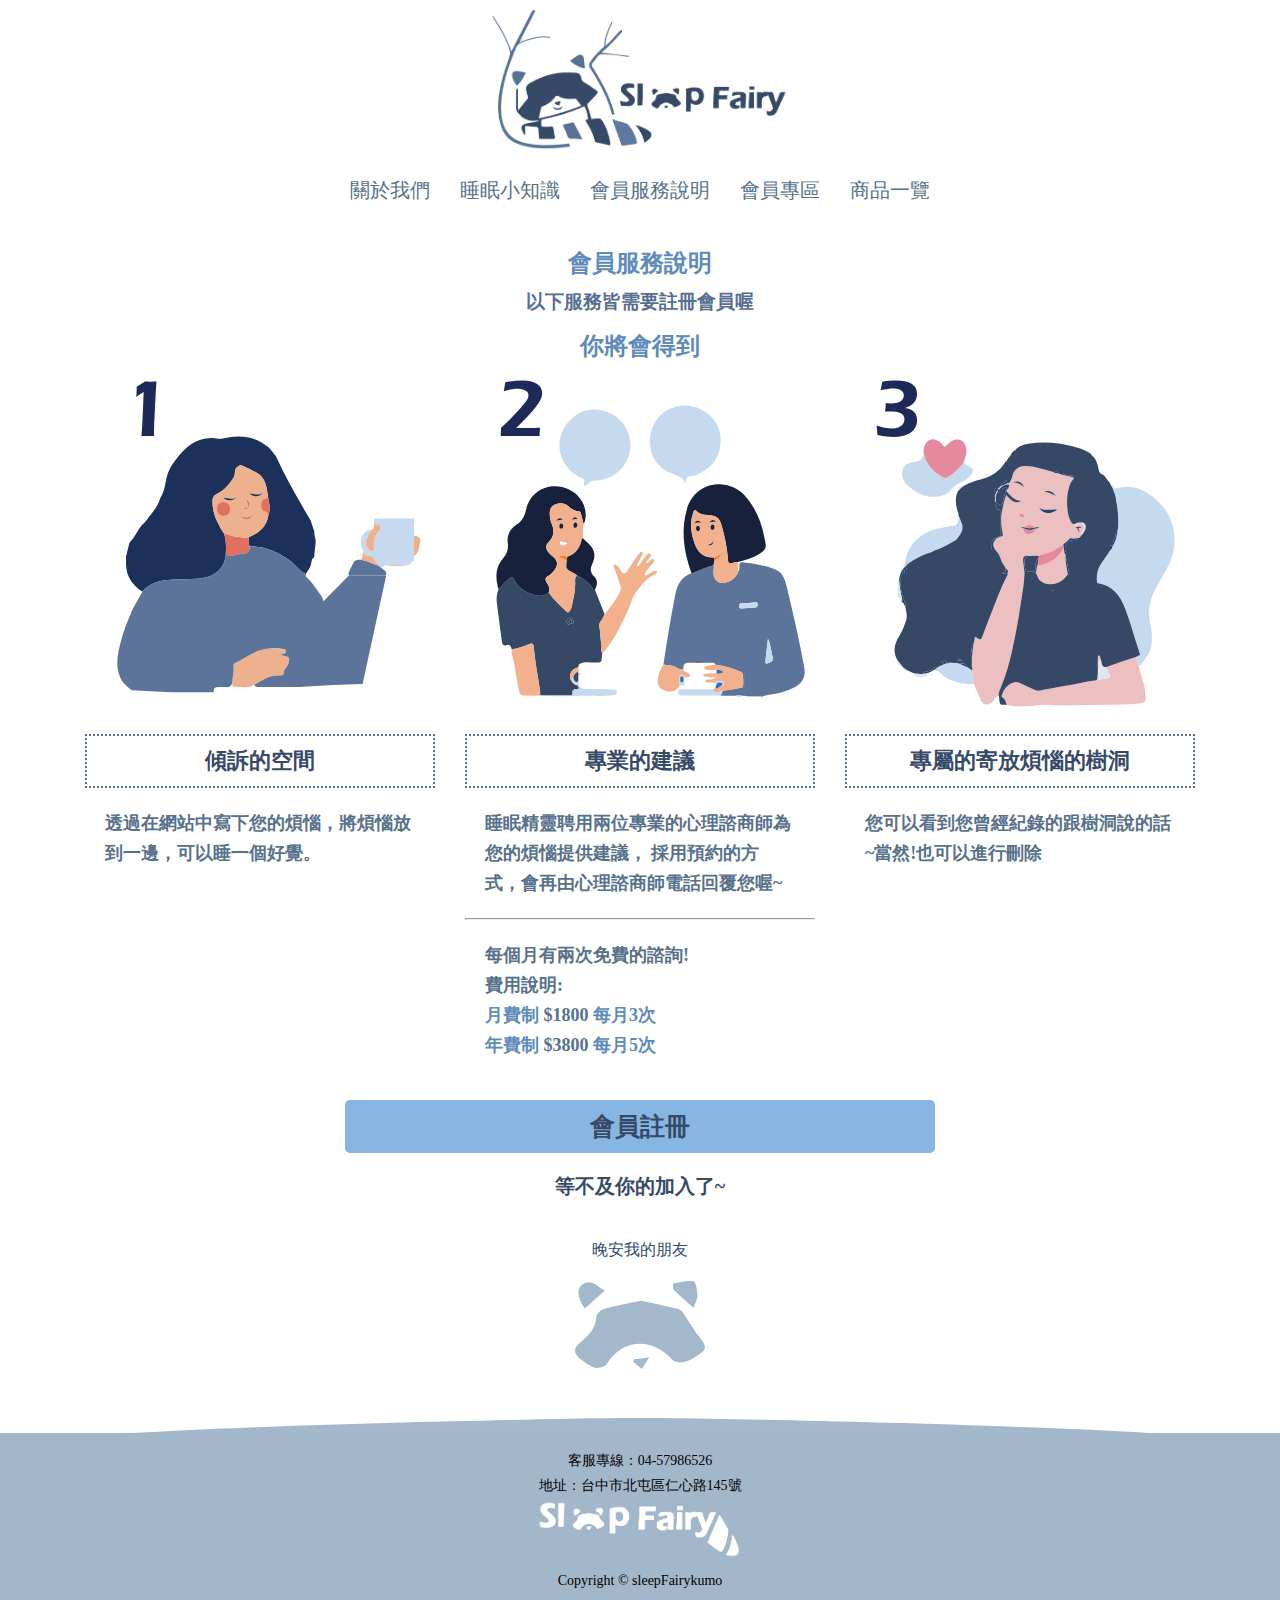
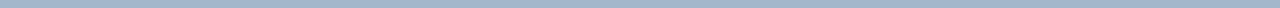
<file: sleepserve.html>
<!DOCTYPE html>
<html lang="en">

<head>
    <meta charset="UTF-8">
    <meta http-equiv="X-UA-Compatible" content="IE=edge">
    <meta name="viewport" content="width=device-width, initial-scale=1.0">
    <title>Sleep Fairy-sleep memberserve </title>
    <link rel="stylesheet" href="public\css\index.css">
</head>

<body>

    <!---導覽列--->

    </section>
    <div class="flexcenter margintwo  ">
        <a href="index.html"><img class="icon img-fluid" src="public\images\index-icon.svg" alt=""></a>
        <a id="btn-menu" href="javascript:;" class="submenu"><img class="iconnextmenu" src="public\images\cell-menu.svg"
                alt=""></a>
    </div>
    <nav id="cell-nav">
        <ul>
            <div class="flexcenter  navmargin primary-nav">
                <li><a class="col-5" href="aboutus.html">關於我們</a></li>
                <li><a class="col-5" href="howtosleep.html">睡眠小知識</a></li>
                <li><a class="col-5" href="sleepserve.html">會員服務說明</a></li>
                <li><a class="col-5" href="log.html">會員專區</a></li>
                <li><a class="col-5" href="sleepproduct .html">商品一覽</a></li>
            </div>
        </ul>
    </nav>
    <!----howtosleep-->
    <main class="container">
        <h2 class="sleepserve-h2">會員服務說明</h2>
        <h3 class="sleepserve-h3">以下服務皆需要註冊會員喔</h3>
        <h2 class="sleepserve-h2">你將會得到</h2>
        <section class="row wrap">
            <div class="col-12 col-md-4">
                <img src="public\images\memberserve-1.svg" alt="" class="img-fluid">
                <h3 class="sleepserve-h3-2">傾訴的空間</h3>
                <p class="sleepserve-p">透過在網站中寫下您的煩惱，將煩惱放到一邊，可以睡一個好覺。</p>
            </div>
            <div class="col-12 col-md-4">
                <img src="public\images\memberserve-2.svg" alt="" class="img-fluid">
                <h3 class="sleepserve-h3-2">專業的建議</h3>
                <p class="sleepserve-p">睡眠精靈聘用兩位專業的心理諮商師為您的煩惱提供建議，
                    採用預約的方式，會再由心理諮商師電話回覆您喔~
                    <hr>
                <p class="sleepserve-p"> 每個月有兩次免費的諮詢! <br>
                    費用說明:<br>
                    <span class="font-weight">月費制 </span>$1800 <span class="font-weight">每月3次<br></span>
                    <span class="font-weight">年費制</span> $3800 <span class="font-weight">每月5次</span>
                </p>


            </div>
            <div class="col-12 col-md-4">
                <img src="public\images\memberserve-3.svg" alt="" class="img-fluid">
                <h3 class="sleepserve-h3-2">專屬的寄放煩惱的樹洞</h3>
                <p class="sleepserve-p">您可以看到您曾經紀錄的跟樹洞說的話~當然!也可以進行刪除</p>
            </div>
        </section>

        <a href="logregister.html"><h5 class="sleepserve-h5">會員註冊</h5></a>
        <h6 class="sleepserve-h6">等不及你的加入了~</h6>

    </main>
    <!---footer--->
    <footer>
        <div class="flexcenter margin margin-top">
            <p>晚安我的朋友</p>
        </div>



        <div class="flexcenter margin margin-bottom">
            <img src="public\images\index-iconfooter.svg" alt="">
        </div>
        <div class="parent">
            <img class="kidctop img-fluid" src="public\images\footer.svg" alt="">
            <div class="foot text-center footerfontsize ">
                <p class="top-padding">客服專線：04-57986526</p>
                <p>地址：台中市北屯區仁心路145號</p>
                <a href="index.html"><img src="public\images\footerlogotwo.svg" alt=""></a>
                <p class="ftbottom-padding">Copyright © sleepFairykumo</p>
            </div>
        </div>
    </footer>

    <!-- jquery主程式 -->
    <script src="https://code.jquery.com/jquery-3.6.0.min.js"
        integrity="sha256-/xUj+3OJU5yExlq6GSYGSHk7tPXikynS7ogEvDej/m4=" crossorigin="anonymous"></script>

    <!-- 自定義 -->
    <script>
        $('#btn-menu').on('click', function () {
            $('#cell-nav').toggleClass('active')
        }) // #btn-box-switch end

    </script>



</body>

</html>
</file>
<file: public/css/index.css>
@charset "UTF-8";
* {
  margin: 0%;
  padding: 0%;
  text-decoration: none;
}

ul {
  list-style-type: none;
}

a {
  color: black;
}

.container {
  margin: auto;
  width: 90%;
  max-width: 1140px;
}

.sheep {
  margin: auto;
  width: 80%;
  max-width: 360px;
}

.howtosleep-pic {
  margin: auto;
  width: 70%;
  max-width: 300px;
}

.cloud {
  margin: auto;
  width: 80%;
  max-width: 300px;
}

.icon {
  margin: auto;
  width: 60%;
  max-width: 300px;
}

.textcolor {
  color: #364A68;
}

.title {
  font-size: 40px;
}

.insidetext {
  font-size: 30px;
}

.text-center {
  text-align: center;
}

.text-left {
  text-align: left;
}

.text-right {
  text-align: right;
}

.text-justify {
  text-align: justify;
}

.margin {
  box-sizing: border-box;
  margin-top: 20px;
  margin-bottom: 20px;
  color: #364A68;
}

.margintwo {
  box-sizing: border-box;
  margin-top: 10px;
  margin-bottom: 20px;
  color: #364A68;
}

.navmargin {
  box-sizing: border-box;
  margin-top: 20px;
  margin-bottom: 30px;
  color: #364A68;
}

.fontsize {
  font-size: 20px;
  line-height: 50px;
}

.footerfontsize {
  font-size: 14px;
  line-height: 25px;
}

.margin-bottom {
  margin-bottom: 60px;
}

.margin-top {
  margin-top: 40px;
}

.img-fluid {
  width: 100%;
}

.parent {
  position: relative;
}

.kidcenter {
  position: absolute;
  top: 50%;
  left: 50%;
  transform: translateX(-50%) translateY(-50%);
}

.kidctop {
  position: absolute;
  top: 0%;
  left: 50%;
  transform: translateX(-50%) translateY(-50%);
  z-index: -1;
}

.moonkid {
  position: absolute;
  top: 30%;
  left: 90%;
  transform: translateX(-50%) translateY(-50%);
  z-index: -1;
}

.moonkid2 {
  position: absolute;
  top: 0%;
  left: 0%;
  transform: translateX(0%) translateY(-30%);
  z-index: -1;
  width: 5%;
}

.listen-round {
  position: absolute;
  transform: translateX(-30%) translateY(-50%);
  z-index: 1;
  width: 30%;
}

.listen-round2 {
  position: absolute;
  transform: translateX(200%) translateY(-60%);
  z-index: 1;
  width: 30%;
}

.kidcloudheader0 {
  position: absolute;
  transform: translateX(200%) translateY(0%);
  width: 20%;
}

.kidcloudheader1 {
  position: absolute;
  transform: translateX(50%) translateY(200%);
  width: 12%;
}

.kidcloudheader2 {
  position: absolute;
  transform: translateX(700%) translateY(300%);
  width: 10%;
}

.kidcloudheader3 {
  position: absolute;
  transform: translateX(15%) translateY(0%);
  width: 10%;
}

.kidcloudheader4 {
  position: absolute;
  transform: translateX(550%) translateY(0%);
  width: 12%;
}

.kidcloudheader5 {
  position: absolute;
  transform: translateX(120%) translateY(0%);
  width: 15%;
}

.kidcloudheader6 {
  position: absolute;
  transform: translateX(720%) translateY(100%);
  width: 12%;
}

.cloudanimation1 {
  position: absolute;
  animation-name: cloud-one;
  animation-duration: 3s;
  animation-iteration-count: infinite;
  animation-direction: alternate-reverse;
}

@keyframes cloud-one {
  0% {
    left: 0px;
    top: 80px;
  }
  50% {
    left: 0px;
    top: 0px;
  }
  100% {
    left: 0px;
    top: 80px;
  }
}
.cloudanimation2 {
  position: absolute;
  animation-name: cloud-two;
  animation-duration: 3s;
  animation-iteration-count: infinite;
  animation-direction: alternate-reverse;
}

@keyframes cloud-two {
  0% {
    left: 0px;
    top: 100px;
  }
  50% {
    left: 0px;
    top: 0px;
  }
  100% {
    left: 0px;
    top: 100px;
  }
}
.flowerkid {
  position: absolute;
  top: -10%;
  left: 0%;
  z-index: -1;
  width: 20%;
}

.flowerkid2 {
  position: absolute;
  top: -30%;
  left: -3%;
  z-index: -1;
  width: 20%;
}

.flowerkid3 {
  position: absolute;
  bottom: 0%;
  right: 18%;
  width: 20%;
}

.float {
  float: left;
}

.flexcenter {
  display: flex;
  justify-content: center;
  align-items: center;
}

/*換行*/
.wrap {
  display: flex;
  flex-wrap: wrap;
}

.col-1 {
  --num: calc(12 / 1);
  width: calc(100% / var(--num) - 30px);
  margin: 0px 15px 20px 15px;
}

.col-2 {
  --num: calc(12 / 2);
  width: calc(100% / var(--num) - 30px);
  margin: 0px 15px 20px 15px;
}

.col-3 {
  --num: calc(12 / 3);
  width: calc(100% / var(--num) - 30px);
  margin: 0px 15px 20px 15px;
}

.col-4 {
  --num: calc(12 / 4);
  width: calc(100% / var(--num) - 30px);
  margin: 0px 15px 20px 15px;
}

.col-5 {
  --num: calc(12 / 5);
  width: calc(100% / var(--num) - 30px);
  margin: 0px 15px 20px 15px;
}

.col-6 {
  --num: calc(12 / 6);
  width: calc(100% / var(--num) - 30px);
  margin: 0px 15px 20px 15px;
}

.col-7 {
  --num: calc(12 / 7);
  width: calc(100% / var(--num) - 30px);
  margin: 0px 15px 20px 15px;
}

.col-8 {
  --num: calc(12 / 8);
  width: calc(100% / var(--num) - 30px);
  margin: 0px 15px 20px 15px;
}

.col-9 {
  --num: calc(12 / 9);
  width: calc(100% / var(--num) - 30px);
  margin: 0px 15px 20px 15px;
}

.col-10 {
  --num: calc(12 / 10);
  width: calc(100% / var(--num) - 30px);
  margin: 0px 15px 20px 15px;
}

.col-11 {
  --num: calc(12 / 11);
  width: calc(100% / var(--num) - 30px);
  margin: 0px 15px 20px 15px;
}

.col-12 {
  --num: calc(12 / 12);
  width: calc(100% / var(--num) - 30px);
  margin: 0px 15px 20px 15px;
}

@media (min-width: 768px) {
  .col-md-1 {
    --num: calc(12 / 1);
    width: calc(100% / var(--num) - 30px);
    margin: 0px 15px 20px 15px;
  }

  .col-md-2 {
    --num: calc(12 / 2);
    width: calc(100% / var(--num) - 30px);
    margin: 0px 15px 20px 15px;
  }

  .col-md-3 {
    --num: calc(12 / 3);
    width: calc(100% / var(--num) - 30px);
    margin: 0px 15px 20px 15px;
  }

  .col-md-4 {
    --num: calc(12 / 4);
    width: calc(100% / var(--num) - 30px);
    margin: 0px 15px 20px 15px;
  }

  .col-md-5 {
    --num: calc(12 / 5);
    width: calc(100% / var(--num) - 30px);
    margin: 0px 15px 20px 15px;
  }

  .col-md-6 {
    --num: calc(12 / 6);
    width: calc(100% / var(--num) - 30px);
    margin: 0px 15px 20px 15px;
  }

  .col-md-7 {
    --num: calc(12 / 7);
    width: calc(100% / var(--num) - 30px);
    margin: 0px 15px 20px 15px;
  }

  .col-md-8 {
    --num: calc(12 / 8);
    width: calc(100% / var(--num) - 30px);
    margin: 0px 15px 20px 15px;
  }

  .col-md-9 {
    --num: calc(12 / 9);
    width: calc(100% / var(--num) - 30px);
    margin: 0px 15px 20px 15px;
  }

  .col-md-10 {
    --num: calc(12 / 10);
    width: calc(100% / var(--num) - 30px);
    margin: 0px 15px 20px 15px;
  }

  .col-md-11 {
    --num: calc(12 / 11);
    width: calc(100% / var(--num) - 30px);
    margin: 0px 15px 20px 15px;
  }

  .col-md-12 {
    --num: calc(12 / 12);
    width: calc(100% / var(--num) - 30px);
    margin: 0px 15px 20px 15px;
  }
}
@media (min-width: 1200px) {
  .col-lg-1 {
    --num: calc(12 / 1);
    width: calc(100% / var(--num) - 30px);
    margin: 0px 15px 40px 15px;
  }

  .col-lg-2 {
    --num: calc(12 / 2);
    width: calc(100% / var(--num) - 30px);
    margin: 0px 15px 40px 15px;
  }

  .col-lg-3 {
    --num: calc(12 / 3);
    width: calc(100% / var(--num) - 30px);
    margin: 0px 15px 40px 15px;
  }

  .col-lg-4 {
    --num: calc(12 / 4);
    width: calc(100% / var(--num) - 30px);
    margin: 0px 15px 40px 15px;
  }

  .col-lg-5 {
    --num: calc(12 / 5);
    width: calc(100% / var(--num) - 30px);
    margin: 0px 15px 40px 15px;
  }

  .col-lg-6 {
    --num: calc(12 / 6);
    width: calc(100% / var(--num) - 30px);
    margin: 0px 15px 40px 15px;
  }

  .col-lg-7 {
    --num: calc(12 / 7);
    width: calc(100% / var(--num) - 30px);
    margin: 0px 15px 40px 15px;
  }

  .col-lg-8 {
    --num: calc(12 / 8);
    width: calc(100% / var(--num) - 30px);
    margin: 0px 15px 40px 15px;
  }

  .col-lg-9 {
    --num: calc(12 / 9);
    width: calc(100% / var(--num) - 30px);
    margin: 0px 15px 40px 15px;
  }

  .col-lg-10 {
    --num: calc(12 / 10);
    width: calc(100% / var(--num) - 30px);
    margin: 0px 15px 40px 15px;
  }

  .col-lg-11 {
    --num: calc(12 / 11);
    width: calc(100% / var(--num) - 30px);
    margin: 0px 15px 40px 15px;
  }

  .col-lg-12 {
    --num: calc(12 / 12);
    width: calc(100% / var(--num) - 30px);
    margin: 0px 15px 40px 15px;
  }
}
.foot {
  background-color: #A3B7CB;
  width: 100%;
}

.top-padding {
  padding-top: 15px;
}

.bottom-padding {
  padding-bottom: 60px;
}

.ftbottom-padding {
  padding-bottom: 15px;
}

.ani-op a {
  opacity: 1;
}

.ani-op a:hover {
  opacity: 0.5;
}

@media (max-width: 768px) {
  .fontsize {
    font-size: 16px;
    line-height: 30px;
  }

  .cloud {
    margin: auto;
    width: 30%;
    max-width: 1400px;
  }

  .icon {
    margin-left: 10%;
    width: 80%;
    max-width: 1400px;
  }

  .iconnextmenu {
    margin-left: 35%;
    width: 50%;
    max-width: 1400px;
    padding-top: 20px;
  }

  .primary-nav {
    display: block;
    flex: none;
    width: auto;
    text-align: center;
  }

  .primary-nav > li {
    background-color: #87B6E2;
    border: 2px solid #ffffff;
  }

  .primary-nav > li:hover {
    background-color: #57718b;
  }

  .primary-nav a {
    display: block;
    color: #ffffff;
    width: 100%;
    padding-bottom: 20px;
    padding-top: 10px;
    font-size: 18px;
  }

  li > .col-5 {
    margin: 0px 0px 10px 0px;
  }
}
.submenu {
  color: #364A68;
  display: block;
  line-height: 30px;
  padding-left: 5px;
  padding-right: 5px;
}

#cell-nav {
  display: none;
}

#cell-nav.active {
  display: block;
}

#btn-menu .active {
  display: block;
}

@media (min-width: 768px) {
  .flexcenter > .submenu {
    display: none;
  }

  #cell-nav {
    display: block;
  }

  #cell-nav li {
    display: block;
    line-height: 30px;
  }

  #cell-nav li > a {
    color: #57718b;
    font-size: 20px;
  }

  #cell-nav li:hover {
    background-color: #87B6E2;
    color: #ffffff;
    font-weight: bolder;
  }
}
.log-bigcontent {
  display: flex;
  flex-wrap: wrap;
}

.log-in-box {
  background-color: #87B6E2;
  width: 50%;
  box-sizing: border-box;
  padding-bottom: 10%;
  margin-bottom: 30px;
  border-radius: 10px;
}

.log-in-box2 {
  background-color: #364A68;
  width: 48%;
  margin-right: 2%;
  box-sizing: border-box;
  padding-bottom: 10%;
}

.log-in-box3 {
  background-color: #ffffff;
  width: 50%;
  box-sizing: border-box;
  padding-bottom: 20%;
  margin-bottom: 30px;
  border-radius: 15px;
}

.log-in-box4 {
  background-color: #364A68;
  width: 48%;
  margin-right: 2%;
  padding-bottom: 0%;
  box-sizing: border-box;
  margin-bottom: 30px;
}

.log-content {
  display: block;
  border: #ffffff;
  width: 75%;
  background-color: #ffffff;
  margin: auto;
  height: 38px;
}

.log-in-box > h3 {
  text-align: center;
  margin-top: 35px;
  color: #ffffff;
  font-size: 25px;
}

.log-in-box > p {
  margin-left: 12.5%;
  margin-top: 5px;
  margin-bottom: 5px;
  color: #ffffff;
  font-size: 18px;
}

.log-in-box > .log-confirm {
  display: block;
  background-color: #ffffff;
  width: 20%;
  box-sizing: border-box;
  border-radius: 5px;
  text-align: center;
  line-height: 35px;
  color: #364A68;
  margin: 20px auto;
}

.log-in-box > .log-nomember {
  display: block;
  margin-top: 15px;
  color: #ffffff;
  font-size: 16px;
  color: #ffffff;
  text-decoration: underline;
  text-align: center;
}

section.log-bigcontent > .log-pictureparent {
  position: relative;
}

.log-picture {
  position: absolute;
  width: 90%;
  top: 80px;
  right: 0px;
}

.log-register-box1 {
  background-color: #364A68;
  width: 48%;
  margin-right: 2%;
  padding-bottom: 0%;
  box-sizing: border-box;
}

section.log-bigcontent > .register-pictureparent {
  position: relative;
}

.register-picture {
  position: absolute;
  width: 100%;
  top: 0px;
  left: 0px;
}

.howtosleep-h1 {
  text-align: center;
  margin-bottom: 40px;
  font-size: 30px;
  color: #364A68;
}

.howsleep-rowone {
  display: flex;
  flex-wrap: wrap;
  justify-content: flex-start;
  align-items: flex-start;
}

.howsleep-rowone > .howsleep-1 {
  width: 69%;
  padding-left: 0.5%;
  padding-right: 0.5%;
  padding-top: 30px;
}

.howsleep-rowone > img {
  width: 28%;
  padding-left: 1%;
  padding-right: 1%;
  padding-top: 30px;
}

.howsleep-1 > h2 {
  margin-bottom: 20px;
  margin-left: 25%;
  color: #57718b;
}

.howsleep-1 > p {
  margin-left: 25%;
  color: #57718b;
  line-height: 30px;
  font-size: 20px;
  text-align: justify;
  text-justify: distribute;
  padding-right: 30px;
}

.howsleep-rowtwo {
  display: flex;
  flex-wrap: wrap;
  justify-content: flex-start;
  align-items: flex-start;
}

.howsleep-rowtwo img {
  width: 30%;
  padding-top: 60px;
}

.howsleep-rowtwo > .howsleep-2 {
  width: 70%;
  padding-top: 60px;
}

.howsleep-2 > h2 {
  margin-bottom: 20px;
  margin-left: 25%;
  color: #57718b;
}

.howsleep-2 > p {
  margin-left: 25%;
  color: #57718b;
  line-height: 30px;
  font-size: 20px;
}

.howsleep-rowthree {
  display: flex;
  flex-wrap: wrap;
}

.howsleep-rowthree > .howsleep-3 {
  width: 100%;
  margin-top: 60px;
}

.howsleep-3 > h2 {
  text-align: right;
  margin-bottom: 30px;
  margin-left: 70px;
  color: #57718b;
  padding-right: 30px;
}

.howtosleep-btn {
  display: block;
  text-align: center;
  text-decoration: none;
  color: #364A68;
  font-size: 20px;
  margin-bottom: 20px;
  font-weight: bolder;
}

.howsleep-column h6 {
  display: block;
  text-align: center;
  text-decoration: none;
  color: #364A68;
  font-size: 20px;
  margin-bottom: 18px;
  margin-top: 20px;
}

.howsleep-column p {
  color: #57718b;
  line-height: 30px;
  font-size: 18px;
  text-align: center;
}

.howsleep-column {
  display: flex;
  flex-direction: column;
}

.howsleep-nu-row {
  display: flex;
}

.howsleep-nu-row > .howtosleep-btn {
  box-sizing: border-box;
  display: block;
  line-height: 50px;
  background-color: #87B6E2;
  border: 2px solid #364A68;
}

.nu-tab > a.active {
  background-color: #576e92;
  color: #ffffff;
}

.howsleeptab-content {
  display: none;
}

.howsleeptab-content.active {
  display: block;
}

@media (min-width: 950px) {
  .howtosleep-forcell-picture {
    display: none;
  }

  .howsleep-3 > h2 {
    text-align: right;
  }
}
@media (max-width: 950px) {
  .howtosleep-h1 {
    text-align: center;
    margin-bottom: 5px;
    font-size: 25px;
    color: #364A68;
  }

  .howsleep-1 img {
    display: none;
  }

  .howsleep-2 img {
    display: none;
  }

  .howsleep-3 img {
    display: none;
  }

  .howsleep-rowone > .howsleep-1 {
    width: 100%;
    padding-left: 0.5%;
    padding-right: 0.5%;
    padding-top: 10px;
  }

  .howsleep-rowone {
    display: block;
  }

  .howsleep-rowtwo {
    display: block;
  }

  .howsleep-rowone > img {
    width: 100%;
    padding-top: 20px;
  }

  .howsleep-1 > h2 {
    margin-bottom: 20px;
    margin-left: 0%;
    color: #57718b;
    text-align: center;
  }

  .howsleep-1 > p {
    margin-left: 5%;
    padding-right: 10px;
  }

  .howsleep-rowtwo {
    display: block;
  }

  .howsleep-rowtwo img {
    display: none;
  }

  .howsleep-rowtwo > .howsleep-2 {
    width: 100%;
    padding-top: 30px;
  }

  .howsleep-2 > h2 {
    margin-bottom: 10px;
    margin-left: 0%;
    color: #57718b;
    text-align: center;
  }

  .howsleep-2 > p {
    margin-left: 5%;
    color: #57718b;
    line-height: 30px;
    font-size: 20px;
  }

  .howsleep-rowtwo > .howtosleep-forcell-picture {
    display: block;
    width: 100%;
    padding-top: 20px;
  }

  .howsleep-rowthree > .howsleep-3 {
    padding-top: 20px;
  }

  .howsleep-nu-row > .howtosleep-btn {
    box-sizing: border-box;
    display: block;
    background-color: #87B6E2;
    border: 2px solid #364A68;
  }

  .howsleep-3 > h2 {
    text-align: center;
    margin-bottom: 30px;
  }
}
.sleepproduct-h2 {
  padding: 20px 20px;
  color: #57718b;
  text-align: center;
}

.sleepproduct-h3 {
  padding-top: 5px;
  text-align: left;
  color: #ffffff;
  background-color: #576e92;
  text-align: center;
  margin-bottom: 20px;
  padding-bottom: 10px;
  font-size: 25px;
  font-weight: bolder;
}

.aboutme-p {
  padding: 10px;
  font-size: 18px;
  line-height: 30px;
  color: #364A68;
  display: block;
  border: 2px dashed #57718b;
}

.sleepproduct-p {
  text-align: left;
  font-size: 20px;
  font-weight: bold;
  color: #4b5967;
  line-height: 30px;
}

.sleepproduct-p2 {
  text-align: left;
  font-size: 16px;
  color: #5d8bba;
  line-height: 30px;
}

.sleepproduct-p3 {
  text-align: left;
  font-size: 18px;
  font-weight: bold;
  color: #4b5967;
  line-height: 30px;
}

.aboutme-h2 {
  padding: 20px 20px;
  color: #57718b;
  text-align: center;
}

.aboutme-h3 {
  padding-top: 20px;
  text-align: center;
  color: #364A68;
  padding-bottom: 5px;
}

.aboutme-p {
  padding: 10px;
  font-size: 18px;
  line-height: 30px;
  color: #364A68;
  display: block;
  border: 2px dashed #57718b;
}

.background-img {
  background-image: url(../images/aboutmebackground.svg);
}

.background-img p {
  padding: 20px;
  text-align: center;
  font-size: 20px;
  font-weight: bold;
  color: #ffffff;
}

.background-img img {
  display: block;
  margin: auto;
}

.sleepserve-h2 {
  padding-top: 10px;
  color: #5d8bba;
  text-align: center;
}

.sleepserve-h3 {
  padding-top: 10px;
  text-align: center;
  color: #576e92;
  padding-bottom: 5px;
}

.sleepserve-h3-2 {
  padding: 10px;
  font-size: 22px;
  line-height: 30px;
  color: #364A68;
  display: block;
  border: 2px dotted #57718b;
  text-align: center;
}

.sleepserve-p {
  padding: 20px;
  font-size: 18px;
  font-weight: bold;
  color: #57718b;
  line-height: 30px;
}

.sleepserve-h5 {
  color: #364A68;
  text-align: center;
  font-size: 25px;
  background-color: #87B6E2;
  width: 50%;
  margin: auto;
  padding: 10px;
  border-radius: 5px;
}

.sleepserve-h6 {
  color: #364A68;
  text-align: center;
  margin-top: 20px;
  font-size: 20px;
}

.font-weight {
  color: #5d8bba;
}

.gohole-p {
  font-size: 30px;
  margin-bottom: 20px;
  font-weight: bolder;
  color: #364A68;
  margin-top: 40px;
}

.logfirstpage-gohole {
  display: flex;
  background-color: #364A68;
  margin-bottom: 30px;
  justify-content: center;
}

.logfirstpage-gohole img {
  width: 100%;
  display: block;
}

.first-member-page-row {
  display: flex;
}

.first-member-page {
  background-color: #576e92;
}

.sleepmember-h6 {
  color: #ffffff;
  font-size: 20px;
}

.sleepmember-p {
  font-size: 18px;
}

.sleepmember-margin-0 {
  margin-top: 20px;
}

.sleepmember-margin {
  box-sizing: border-box;
  margin-left: 20px;
  margin-top: 20px;
  margin-bottom: 0px;
}

.sleepmember-margin-2 {
  box-sizing: border-box;
  margin-right: 20px;
  margin-bottom: 20px;
  margin-top: 10px;
}

.sleepmember-check {
  display: block;
  background-color: #ffffff;
  width: 20%;
  text-align: center;
  line-height: 35px;
  border-radius: 5px;
  font-size: 18px;
}

.sleepmember-check:hover {
  background-color: #87B6E2;
  font-weight: bolder;
}

.textarea-control {
  resize: none;
  height: 200px;
  max-height: 200px;
  margin-bottom: 20px;
}

.sleepcheck-parent {
  display: flex;
  justify-content: flex-end;
}

.flex-shrink {
  flex-shrink: 1;
}

.sleepmember-margin-3 {
  box-sizing: border-box;
  margin-left: 10px;
  margin-top: 20px;
  margin-bottom: 0px;
}

.sleepmember-margin-4 {
  box-sizing: border-box;
  margin-left: 20px;
  margin-top: 0px;
  margin-bottom: 10px;
}

.block {
  display: block;
}
</file>
